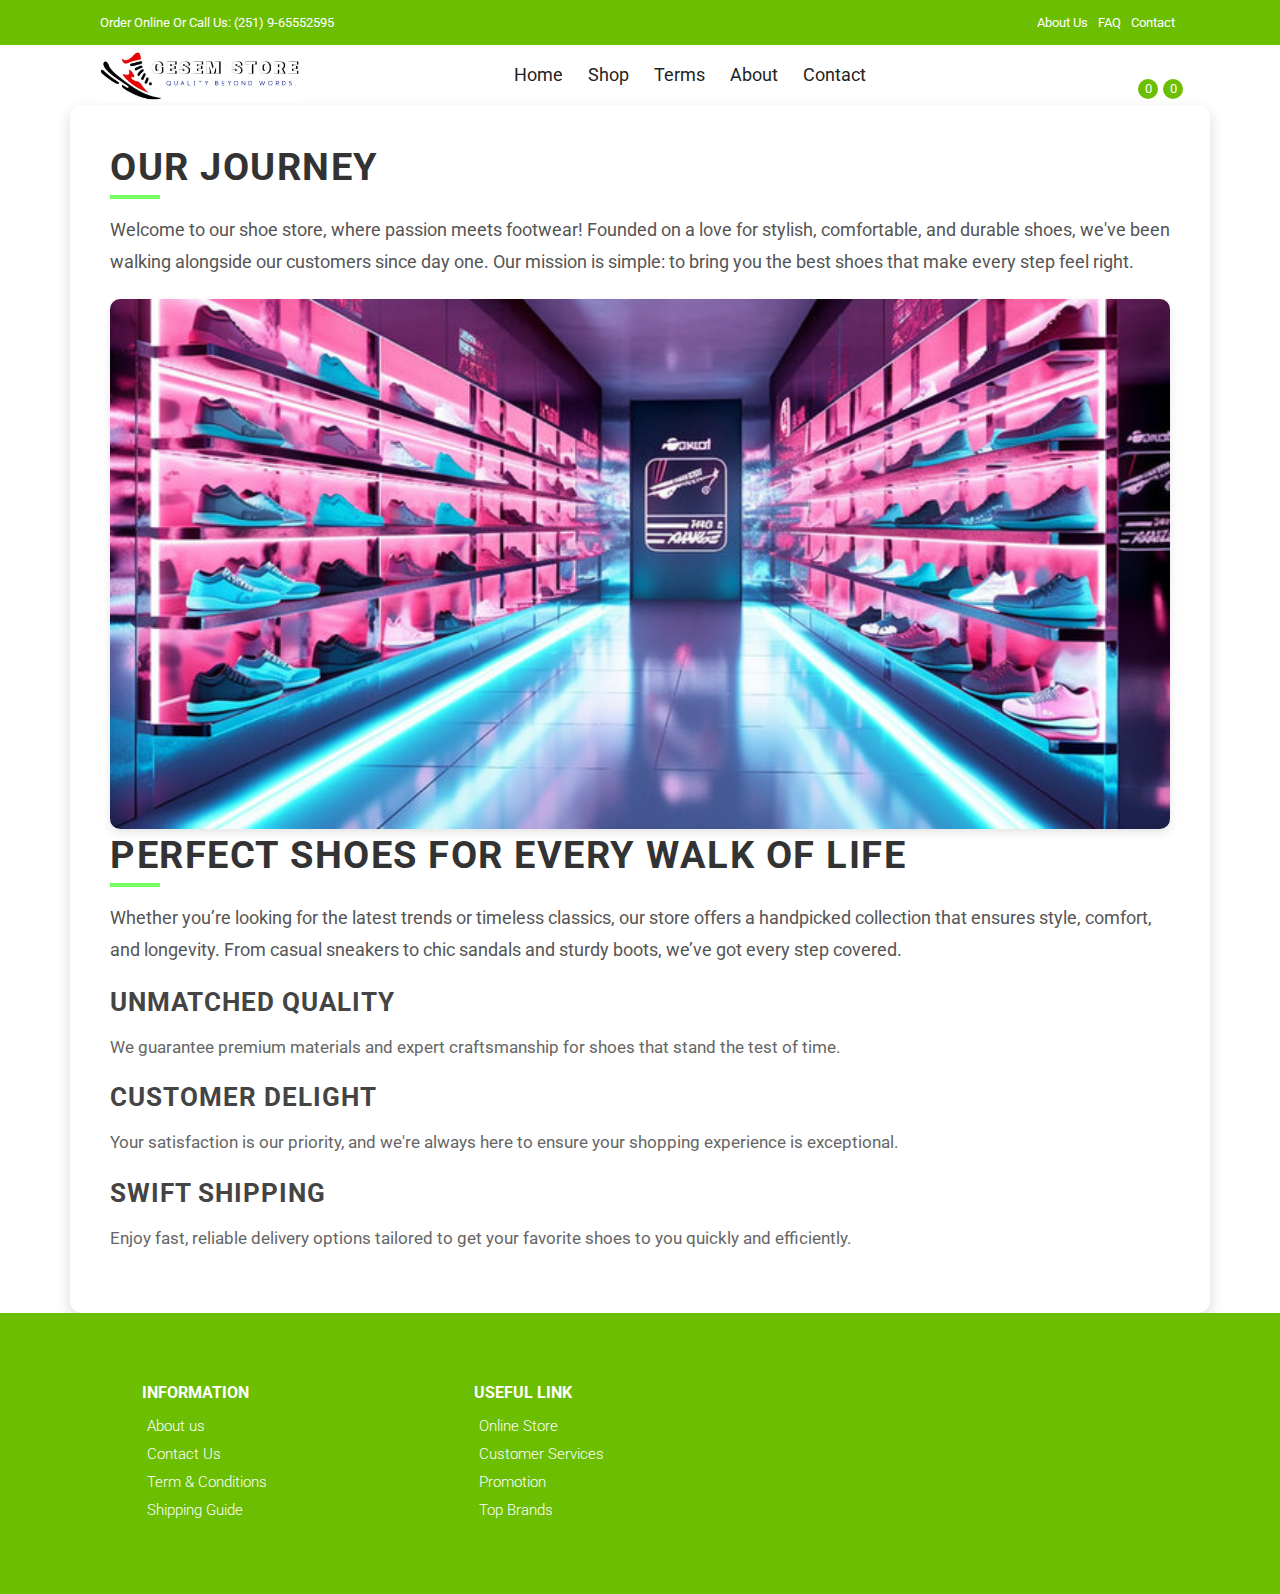
<file: about us.html>
<!DOCTYPE html>
<html lang="en">
<head>
  <meta charset="UTF-8">
  <meta name="viewport" content="width=device-width, initial-scale=1.0">
  <title>About Us | Shoe Store Name</title>
  <link="stylesheet"
      href="https://cdn.jsdelivr.net/npm/boxicons@latest/css/boxicons.min.css">
  <link rel="stylesheet" href="https://cdn.jsdelivr.net/npm/bootstrap@5.2.2/dist/css/bootstrap.min.css" integrity="sha384-ZenhVNpHmPwQGorRXWGEgNLECVhhmHGLCtZJoFqcnkQxwQjQzGYIRCEkATGWfEOBs" crossorigin="anonymous">
  <link rel="stylesheet" href="css/styles.css">
  
   <style>
      /* Custom styles for the main container */
      main.container.mt-5 {
        padding: 40px;
        background-color: #ffffff; /* Bright and clean background */
        border-radius: 12px;
        box-shadow: 0 6px 15px rgba(0, 0, 0, 0.15); /* Deeper shadow for modern depth */
        transition: all 0.4s ease-in-out; /* Smooth transition for interactivity */
      }
  
      /* Hover effect for the entire main container */
      main.container.mt-5:hover {
        transform: scale(1.02); /* Slight zoom effect on hover */
        box-shadow: 0 8px 20px rgba(0, 0, 0, 0.2); /* Enhanced shadow on hover */
      }
  
      /* Styling the headings within the main section */
      main.container.mt-5 h2 {
        font-size: 38px;
        font-weight: bold;
        color: #333;
        margin-bottom: 25px;
        position: relative;
        text-transform: uppercase;
        letter-spacing: 1.5px;
      }
  
      /* Add decorative underline for headings */
      main.container.mt-5 h2::after {
        content: '';
        width: 50px;
        height: 4px;
        background-color: #73ff61; /* Accent color */
        position: absolute;
        bottom: -10px;
        left: 0;
      }
  
      /* Styling the paragraphs within the main section */
      main.container.mt-5 p {
        font-size: 18px;
        line-height: 1.8;
        color: #555;
        margin-bottom: 20px;
        transition: color 0.3s ease-in-out;
      }
  
      /* Interactivity: Change paragraph color on hover */
      main.container.mt-5 p:hover {
        color: #0ef334; /* Accent color change on hover */
      }
  
      /* Custom styles for the images within the main section */
      main.container.mt-5 .about-us-image img {
        width: 100%;
        height: auto;
        border-radius: 10px;
        box-shadow: 0 4px 10px rgba(0, 0, 0, 0.1); /* Subtle image shadow */
        transition: transform 0.4s ease-in-out, box-shadow 0.4s ease-in-out;
      }
  
      /* Hover effect for the image */
      main.container.mt-5 .about-us-image img:hover {
        transform: scale(1.08); /* Enhanced zoom on hover */
        box-shadow: 0 8px 20px rgba(0, 0, 0, 0.2); /* More dramatic shadow on hover */
      }
  
      /* Section icons styling */
      main.container.mt-5 .fa {
        color: #ff6f61; /* Bright, attractive icon color */
        margin-bottom: 12px;
        transition: transform 0.3s ease-in-out, color 0.3s ease-in-out;
      }
  
      /* Hover effect for the icons */
      main.container.mt-5 .fa:hover {
        transform: rotate(15deg) scale(1.1); /* Rotation and scaling for interaction */
        color: #333; /* Change icon color on hover */
      }
  
      /* Centered text for the columns in the third section */
      main.container.mt-5 .text-center h3 {
        font-size: 26px;
        color: #444;
        margin-bottom: 15px;
        text-transform: uppercase;
        letter-spacing: 1px;
        transition: color 0.3s ease;
      }
  
      /* Change heading color on hover for interactivity */
      main.container.mt-5 .text-center h3:hover {
        color: #ff6f61; /* Heading color change on hover */
      }
  
      main.container.mt-5 .text-center p {
        font-size: 17px;
        color: #666;
        transition: color 0.3s ease;
      }
  
      /* Hover effect for the text */
      main.container.mt-5 .text-center p:hover {
        color: #ff6f61; /* Change paragraph color on hover */
      }
    </style>
  
  
</html>

</head>
<body>
    <!-- Navigation -->
    <div class="top-nav">
      <div class="container d-flex">
        <p>Order Online Or Call Us: (251) 9-65552595</p>
        <ul class="d-flex">
          <li><a href="about us.html">About Us</a></li>
          <li><a href="#">FAQ</a></li>
          <li><a href="contactus.html">Contact</a></li>
        </ul>
      </div>
    </div>
    <div class="navigation">
      <div class="nav-center container d-flex">
        <a href="index.html" class="logo"><img  src="images/logo4.jpg" alt="Your Logo" style="width: 200px; height: 50px; vertical-align: middle;  align-content: center;">
      </a>

        <ul class="nav-list d-flex">
          <li class="nav-item">
            <a href="index.html" class="nav-link">Home</a>
          </li>
          <li class="nav-item">
            <a href="product.html" class="nav-link">Shop</a>
          </li>
          <li class="nav-item">
            <a href="terms.html" class="nav-link">Terms</a>
          </li>
          <li class="nav-item">
            <a href="about us.html" class="nav-link">About</a>
          </li>
          <li class="nav-item">
            <a href="contactus.html" class="nav-link">Contact</a>
          </li>
          <li class="icons d-flex">
            <a href="login.html" class="icon">
              <i class="bx bx-user"></i>
            </a>
            <div class="icon">
              <i class="bx bx-search"></i>
            </div>
            <div class="icon">
              <i class="bx bx-heart"></i>
              <span class="d-flex">0</span>
            </div>
            <a href="cart.html" class="icon">
              <i class="bx bx-cart"></i>
              <span class="d-flex">0</span>
            </a>
          </li>
        </ul>

        <div class="icons d-flex">
          <a href="login.html" class="icon">
            <i class="bx bx-user"></i>
          </a>
          <div class="icon">
            <i class="bx bx-search"></i>
          </div>
          <div class="icon">
            <i class="bx bx-heart"></i>
            <span class="d-flex">0</span>
          </div>
          <a href="cart.html" class="icon">
            <i class="bx bx-cart"></i>
            <span class="d-flex">0</span>
          </a>
        </div>

        <div class="hamburger">
          <i class="bx bx-menu-alt-left"></i>
        </div>
      </div>
    </div>

  
    <main class="container mt-5">
      <section class="row">
        <div class="col-md-6 about-us-text">
          <h2>Our Journey</h2>
          <p>
            Welcome to our shoe store, where passion meets footwear! Founded on a love for stylish, comfortable, and durable shoes, we've been walking alongside our customers since day one. Our mission is simple: to bring you the best shoes that make every step feel right.
          </p>
        </div>
        <div class="col-md-6 about-us-image">
          <img src="images/shoestore.jpg" alt="Our Store Image" class="img-fluid">
        </div>
      </section>
  
      <section class="row mt-5">
        <div class="col-12">
          <h2>Perfect Shoes for Every Walk of Life</h2>
          <p>
            Whether you’re looking for the latest trends or timeless classics, our store offers a handpicked collection that ensures style, comfort, and longevity. From casual sneakers to chic sandals and sturdy boots, we’ve got every step covered.
          </p>
        </div>
      </section>
  
      <section class="row mt-5">
        <div class="col-md-4 text-center">
          <i class="fas fa-shoe-prints fa-3x mb-3"></i>
          <h3>Unmatched Quality</h3>
          <p>We guarantee premium materials and expert craftsmanship for shoes that stand the test of time.</p>
        </div>
        <div class="col-md-4 text-center">
          <i class="fas fa-heart fa-3x mb-3"></i>
          <h3>Customer Delight</h3>
          <p>Your satisfaction is our priority, and we're always here to ensure your shopping experience is exceptional.</p>
        </div>
        <div class="col-md-4 text-center">
          <i class="fas fa-shipping-fast fa-3x mb-3"></i>
          <h3>Swift Shipping</h3>
          <p>Enjoy fast, reliable delivery options tailored to get your favorite shoes to you quickly and efficiently.</p>
        </div>
      </section>
    </main>
  
        <!-- Footer -->
        <footer class="footer">
          <div class="row">
            <div class="col d-flex">
              <h4>INFORMATION</h4>
              <a href="">About us</a>
              <a href="">Contact Us</a>
              <a href="">Term & Conditions</a>
              <a href="">Shipping Guide</a>
            </div>
            <div class="col d-flex">
              <h4>USEFUL LINK</h4>
              <a href="">Online Store</a>
              <a href="">Customer Services</a>
              <a href="">Promotion</a>
              <a href="">Top Brands</a>
            </div>
            <div class="col d-flex">
              <span><i class="bx bxl-facebook-square"></i></span>
              <span><i class="bx bxl-instagram-alt"></i></span>
              <span><i class="bx bxl-github"></i></span>
              <span><i class="bx bxl-twitter"></i></span>
              <span><i class="bx bxl-pinterest"></i></span>
            </div>
          </div>
        </footer>
  </body>
</file>
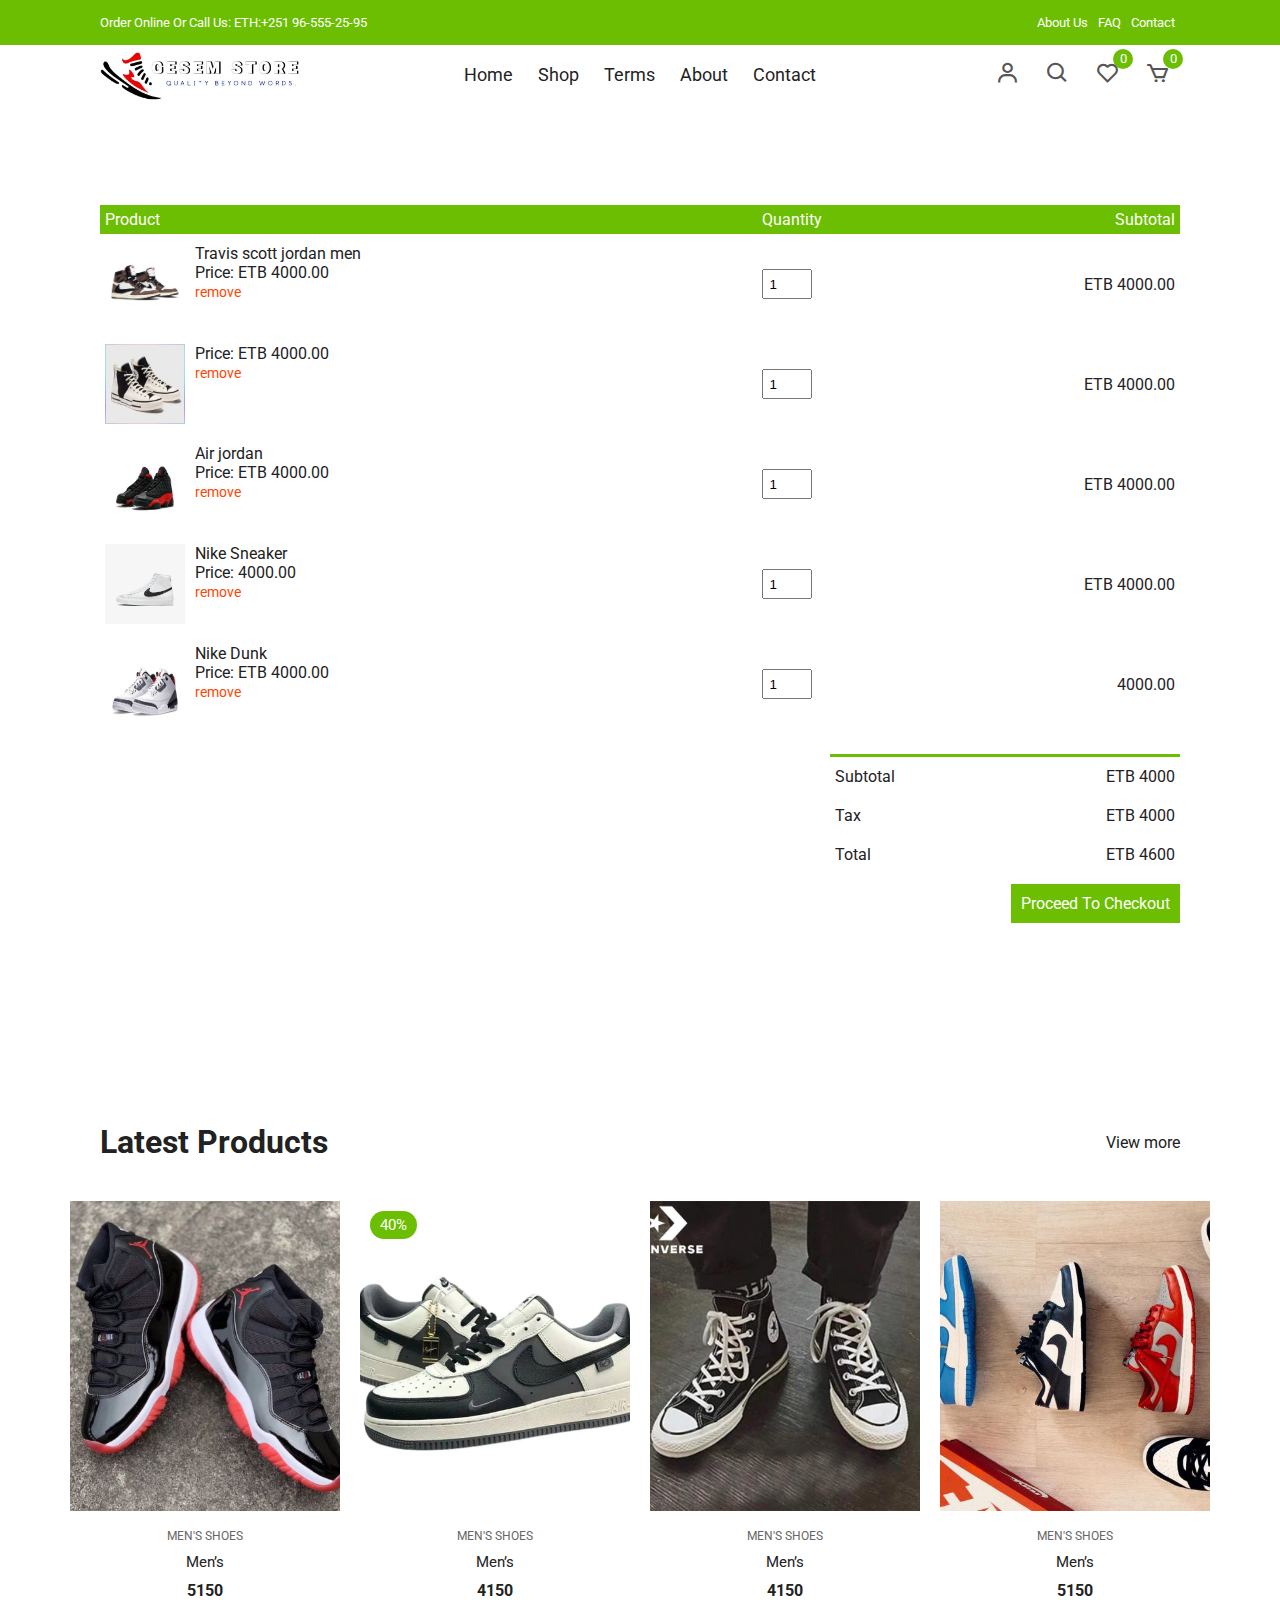
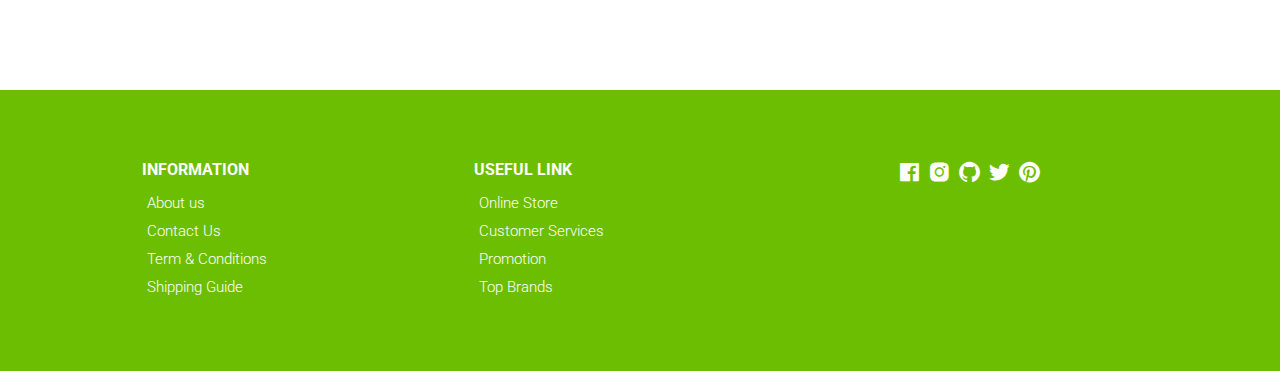
<file: cart.html>
<!DOCTYPE html>
<html lang="en">
  <head>
    <meta charset="UTF-8" />
    <meta name="viewport" content="width=device-width, initial-scale=1.0" />
    <!-- Box icons -->
    <link
      rel="stylesheet"
      href="https://cdn.jsdelivr.net/npm/boxicons@latest/css/boxicons.min.css"
    />
    <!-- Custom StyleSheet -->
    <link rel="stylesheet" href="./css/styles.css" />
    <title>Your Cart</title>
  </head>
  <body>
    <!-- Navigation -->
    <div class="top-nav">
      <div class="container d-flex">
        <p>Order Online Or Call Us: ETH:+251 96-555-25-95</p>
        <ul class="d-flex">
          <li><a href="about us.html">About Us</a></li>
          <li><a href="#">FAQ</a></li>
          <li><a href="contactus.html">Contact</a></li>
        </ul>
      </div>
    </div>
    <div class="navigation">
      <div class="nav-center container d-flex">
        <a href="index.html" class="logo"><img  src="images/logo4.jpg" alt="Your Logo" style="width: 200px; height: 50px; vertical-align: middle;  align-content: center;"> </a> 

        <ul class="nav-list d-flex">
          <li class="nav-item">
            <a href="index.html" class="nav-link">Home</a>
          </li>
          <li class="nav-item">
            <a href="product.html" class="nav-link">Shop</a>
          </li>
          <li class="nav-item">
            <a href="terms.html" class="nav-link">Terms</a>
          </li>
          <li class="nav-item">
            <a href="about us.html" class="nav-link">About</a>
          </li>
          <li class="nav-item">
            <a href="contactus.html" class="nav-link">Contact</a>
          </li>
          <li class="icons d-flex">
            <a href="login.html" class="icon">
              <i class="bx bx-user"></i>
            </a>
            <div class="icon">
              <i class="bx bx-search"></i>
            </div>
            <div class="icon">
              <i class="bx bx-heart"></i>
              <span class="d-flex">0</span>
            </div>
            <a href="cart.html" class="icon">
              <i class="bx bx-cart"></i>
              <span class="d-flex">0</span>
            </a>
          </li>
        </ul>

        <div class="icons d-flex">
          <a href="login.html" class="icon">
            <i class="bx bx-user"></i>
          </a>
          <div class="icon">
            <i class="bx bx-search"></i>
          </div>
          <div class="icon">
            <i class="bx bx-heart"></i>
            <span class="d-flex">0</span>
          </div>
          <a href="cart.html" class="icon">
            <i class="bx bx-cart"></i>
            <span class="d-flex">0</span>
          </a>
        </div>

        <div class="hamburger">
          <i class="bx bx-menu-alt-left"></i>
        </div>
      </div>
    </div>

    <!-- Cart Items -->
    <div class="container cart">
      <table>
        <tr>
          <th>Product</th>
          <th>Quantity</th>
          <th>Subtotal</th>
        </tr>
        <tr>
          <td>
            <div class="cart-info">
              <img src="./images/prod1.jpg" alt="" />
              <div>
                <p>Travis scott jordan men</p>
                <span>Price: ETB 4000.00</span> <br />
                <a href="#">remove</a>
              </div>
            </div>
          </td>
          <td><input type="number" value="1" min="1" /></td>
          <td>ETB 4000.00</td>
        </tr>
        <tr>
          <td>
            <div class="cart-info">
              <img src="./images/prod2.jpg" alt="" />
              <div>
                <p></p>
                <span>Price: ETB 4000.00</span> <br />
                <a href="#">remove</a>
              </div>
            </div>
          </td>
          <td><input type="number" value="1" min="1" /></td>
          <td>ETB 4000.00</td>
        </tr>
        <tr>
          <td>
            <div class="cart-info">
              <img src="./images/prod3.jpg" alt="" />
              <div>
                <p>Air jordan</p>
                <span>Price: ETB 4000.00</span> <br />
                <a href="#">remove</a>
              </div>
            </div>
          </td>
          <td><input type="number" value="1" min="1" /></td>
          <td> ETB 4000.00</td>
        </tr>
        <tr>
          <td>
            <div class="cart-info">
              <img src="./images/prod 7.jpg" width="2px "; height="2x"; alt="" />
              <div>
                <p>Nike Sneaker</p>
                <span>Price: 4000.00</span> <br />
                <a href="#">remove</a>
              </div>
            </div>
          </td>
          <td><input type="number" value="1" min="1" /></td>
          <td>ETB 4000.00</td>
        </tr>
        <tr>
          <td>
            <div class="cart-info">
              <img src="./images/prod4.jpg" alt="" />
              <div>
                <p>Nike Dunk </p>
                <span>Price: ETB 4000.00</span> <br />
                <a href="#">remove</a>
              </div>
            </div>
          </td>
          <td><input type="number" value="1" min="1" /></td>
          <td>4000.00</td>
        </tr>
      </table>
      <div class="total-price">
        <table>
          <tr>
            <td>Subtotal</td>
            <td> ETB 4000</td>
          </tr>
          <tr>
            <td>Tax</td>
            <td>ETB 4000</td>
          </tr>
          <tr>
            <td>Total</td>
            <td>ETB 4600</td>
          </tr>
        </table>
        <a href="#" class="checkout btn">Proceed To Checkout</a>
      </div>
    </div>

    <!-- Latest Products -->
    <section class="section featured">
      <div class="top container">
        <h1>Latest Products</h1>
        <a href="#" class="view-more">View more</a>
      </div>
      <div class="product-center container">
        <div class="product-item">
          <div class="overlay">
            <a href="" class="product-thumb">
              <img src="./images/jordan37.jpg" alt="" />
            </a>
          </div>
          <div class="product-info">
            <span>MEN'S SHOES</span>
            <a href="">Men’s</a>
            <h4>5150</h4>
          </div>
          <ul class="icons">
            <li><i class="bx bx-heart"></i></li>
            <li><i class="bx bx-search"></i></li>
            <li><i class="bx bx-cart"></i></li>
          </ul>
        </div>
        <div class="product-item">
          <div class="overlay">
            <a href="" class="product-thumb">
              <img src="./images/airnike.jpg" alt="" />
            </a>
            <span class="discount">40%</span>
          </div>
          <div class="product-info">
            <span>MEN'S SHOES</span>
            <a href=""> Men’s </a>
            <h4>4150</h4>
          </div>
          <ul class="icons">
            <li><i class="bx bx-heart"></i></li>
            <li><i class="bx bx-search"></i></li>
            <li><i class="bx bx-cart"></i></li>
          </ul>
        </div>
        <div class="product-item">
          <div class="overlay">
            <a href="" class="product-thumb">
              <img src="images/converse.jpg" alt="" />
            </a>
          </div>
          <div class="product-info">
            <span>MEN'S SHOES</span>
            <a href="">Men’s</a>
            <h4>4150</h4>
          </div>
          <ul class="icons">
            <li><i class="bx bx-heart"></i></li>
            <li><i class="bx bx-search"></i></li>
            <li><i class="bx bx-cart"></i></li>
          </ul>
        </div>
        <div class="product-item">
          <div class="overlay">
            <a href="" class="product-thumb">
              <img src="./images/airforce.jpg" alt="" />
            </a>
          </div>
          <div class="product-info">
            <span>MEN'S SHOES</span>
            <a href="">Men’s </a>
            <h4>5150</h4>
          </div>
          <ul class="icons">
            <li><i class="bx bx-heart"></i></li>
            <li><i class="bx bx-search"></i></li>
            <li><i class="bx bx-cart"></i></li>
          </ul>
        </div>
      </div>
    </section>

    <!-- Footer -->
    <footer class="footer">
      <div class="row">
        <div class="col d-flex">
          <h4>INFORMATION</h4>
          <a href="">About us</a>
          <a href="">Contact Us</a>
          <a href="">Term & Conditions</a>
          <a href="">Shipping Guide</a>
        </div>
        <div class="col d-flex">
          <h4>USEFUL LINK</h4>
          <a href="">Online Store</a>
          <a href="">Customer Services</a>
          <a href="">Promotion</a>
          <a href="">Top Brands</a>
        </div>
        <div class="col d-flex">
          <span><i class="bx bxl-facebook-square"></i></span>
          <span><i class="bx bxl-instagram-alt"></i></span>
          <span><i class="bx bxl-github"></i></span>
          <span><i class="bx bxl-twitter"></i></span>
          <span><i class="bx bxl-pinterest"></i></span>
        </div>
      </div>
    </footer>

    <!-- Custom Script -->
    <script src="./js/index.js"></script>
  </body>
</html>
</file>
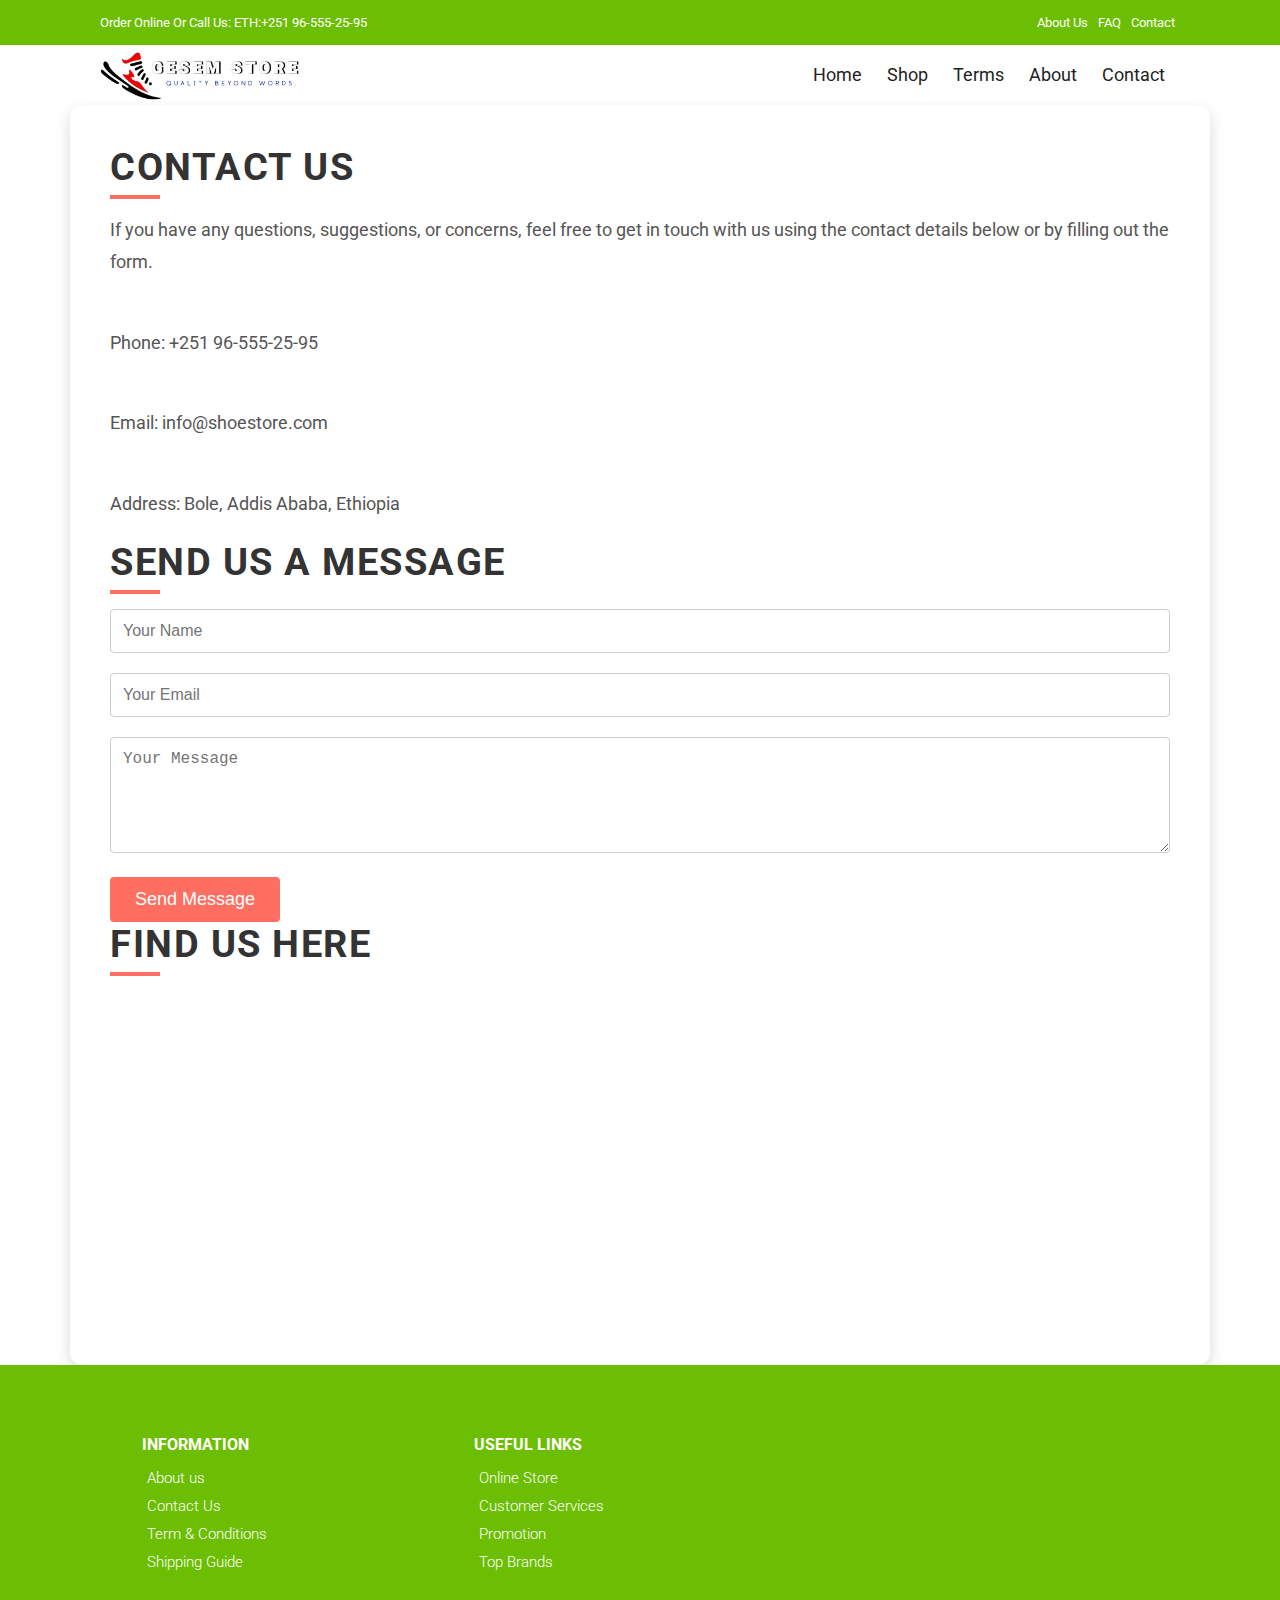
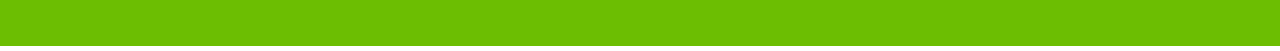
<file: contactus.html>
<!DOCTYPE html>
<html lang="en">
<head>
  <meta charset="UTF-8">
  <meta name="viewport" content="width=device-width, initial-scale=1.0">
  <title>Contact Us | Shoe Store Name</title>
  <link rel="stylesheet" href="https://cdn.jsdelivr.net/npm/bootstrap@5.2.2/dist/css/bootstrap.min.css" integrity="sha384-ZenhVNpHmPwQGorRXWGEgNLECVhhmHGLCtZJoFqcnkQxwQjQzGYIRCEkATGWfEOBs" crossorigin="anonymous">
  <link rel="stylesheet" href="css/styles.css">
  <style>
    /* Custom styles for the main container */
    main.container.mt-5 {
      padding: 40px;
      background-color: #ffffff;
      border-radius: 12px;
      box-shadow: 0 6px 15px rgba(0, 0, 0, 0.15);
      transition: all 0.4s ease-in-out;
    }

    main.container.mt-5:hover {
      transform: scale(1.02);
      box-shadow: 0 8px 20px rgba(0, 0, 0, 0.2);
    }

    main.container.mt-5 h2 {
      font-size: 38px;
      font-weight: bold;
      color: #333;
      margin-bottom: 25px;
      position: relative;
      text-transform: uppercase;
      letter-spacing: 1.5px;
    }

    main.container.mt-5 h2::after {
      content: '';
      width: 50px;
      height: 4px;
      background-color: #ff6f61;
      position: absolute;
      bottom: -10px;
      left: 0;
    }

    main.container.mt-5 p {
      font-size: 18px;
      line-height: 1.8;
      color: #555;
      margin-bottom: 20px;
      transition: color 0.3s ease-in-out;
    }

    main.container.mt-5 p:hover {
      color: #ff6f61;
    }

    /* Style for the contact form */
    .contact-form input,
    .contact-form textarea {
      width: 100%;
      padding: 12px;
      margin-bottom: 20px;
      border: 1px solid #ccc;
      border-radius: 4px;
      font-size: 16px;
    }

    .contact-form button {
      background-color: #ff6f61;
      color: white;
      padding: 12px 25px;
      border: none;
      border-radius: 4px;
      font-size: 18px;
      cursor: pointer;
      transition: background-color 0.3s ease-in-out;
    }

    .contact-form button:hover {
      background-color: #333;
    }

    /* Contact icons */
    .contact-info i {
      font-size: 24px;
      color: #ff6f61;
      margin-right: 12px;
    }

    .contact-info p {
      font-size: 18px;
      color: #555;
    }

    /* Interactive map styling */
    iframe {
      width: 100%;
      height: 300px;
      border: none;
      margin-top: 30px;
      border-radius: 8px;
    }
  </style>
</head>
<body>
  <!-- Navigation -->
  <div class="top-nav">
    <div class="container d-flex">
      <p>Order Online Or Call Us: ETH:+251 96-555-25-95</p>
      <ul class="d-flex">
        <li><a href="about us.html">About Us</a></li>
        <li><a href="#">FAQ</a></li>
        <li><a href="contactus.html">Contact</a></li>
      </ul>
    </div>
  </div>
  <div class="navigation">
    <div class="nav-center container d-flex">
      <a href="index.html" class="logo"><img src="images/logo4.jpg" alt="Your Logo" style="width: 200px; height: 50px; vertical-align: middle;"></a> 

      <ul class="nav-list d-flex">
        <li class="nav-item">
          <a href="index.html" class="nav-link">Home</a>
        </li>
        <li class="nav-item">
          <a href="product.html" class="nav-link">Shop</a>
        </li>
        <li class="nav-item">
          <a href="terms.html" class="nav-link">Terms</a>
        </li>
        <li class="nav-item">
          <a href="about us.html" class="nav-link">About</a>
        </li>
        <li class="nav-item">
          <a href="contactus.html" class="nav-link">Contact</a>
        </li>
        <li class="icons d-flex">
          <a href="login.html" class="icon">
            <i class="bx bx-user"></i>
          </a>
          <div class="icon">
            <i class="bx bx-search"></i>
          </div>
          <div class="icon">
            <i class="bx bx-heart"></i>
            <span class="d-flex">0</span>
          </div>
          <a href="cart.html" class="icon">
            <i class="bx bx-cart"></i>
            <span class="d-flex">0</span>
          </a>
        </li>
      </ul>

      <div class="hamburger">
        <i class="bx bx-menu-alt-left"></i>
      </div>
    </div>
  </div>

  <!-- Main Content -->
  <main class="container mt-5">
    <section class="row">
      <div class="col-12">
        <h2>Contact Us</h2>
        <p>If you have any questions, suggestions, or concerns, feel free to get in touch with us using the contact details below or by filling out the form.</p>
      </div>
    </section>

    <section class="row mt-5 contact-info">
      <div class="col-md-4">
        <i class="fas fa-phone-alt"></i>
        <p>Phone: +251 96-555-25-95</p>
      </div>
      <div class="col-md-4">
        <i class="fas fa-envelope"></i>
        <p>Email: info@shoestore.com</p>
      </div>
      <div class="col-md-4">
        <i class="fas fa-map-marker-alt"></i>
        <p>Address: Bole, Addis Ababa, Ethiopia</p>
      </div>
    </section>

    <section class="row mt-5">
      <div class="col-md-6">
        <h2>Send Us a Message</h2>
        <form class="contact-form">
          <input type="text" placeholder="Your Name" required>
          <input type="email" placeholder="Your Email" required>
          <textarea rows="5" placeholder="Your Message" required></textarea>
          <button type="submit">Send Message</button>
        </form>
      </div>
      <div class="col-md-6">
        <h2>Find Us Here</h2>
        <iframe 
          src="https://www.google.com/maps/embed?pb=!1m18!1m12!1m3!1d3946.659589567086!2d38.76447917596246!3d9.028090190514264!2m3!1f0!2f0!3f0!3m2!1i1024!2i768!4f13.1!3m3!1m2!1s0x164b85c1673f8a79%3A0xf0b40dd9e1b5f6f7!2sBole%20Medhanealem%2C%20Addis%20Ababa%2C%20Ethiopia!5e0!3m2!1sen!2sus!4v1608886545643!5m2!1sen!2sus" 
          frameborder="0" allowfullscreen="" aria-hidden="false" tabindex="0"></iframe>
      </div>
    </section>
  </main>

  <!-- Footer -->
  <footer class="footer">
    <div class="row">
      <div class="col d-flex">
        <h4>INFORMATION</h4>
        <a href="about us.html">About us</a>
        <a href="">Contact Us</a>
        <a href="">Term & Conditions</a>
        <a href="">Shipping Guide</a>
      </div>
      <div class="col d-flex">
        <h4>USEFUL LINKS</h4>
        <a href="">Online Store</a>
        <a href="">Customer Services</a>
        <a href="">Promotion</a>
        <a href="">Top Brands</a>
      </div>
      <div class="col d-flex">
        <span><i class="bx bxl-facebook-square"></i></span>
        <span><i class="bx bxl-instagram-alt"></i></span>
        <span><i
</file>
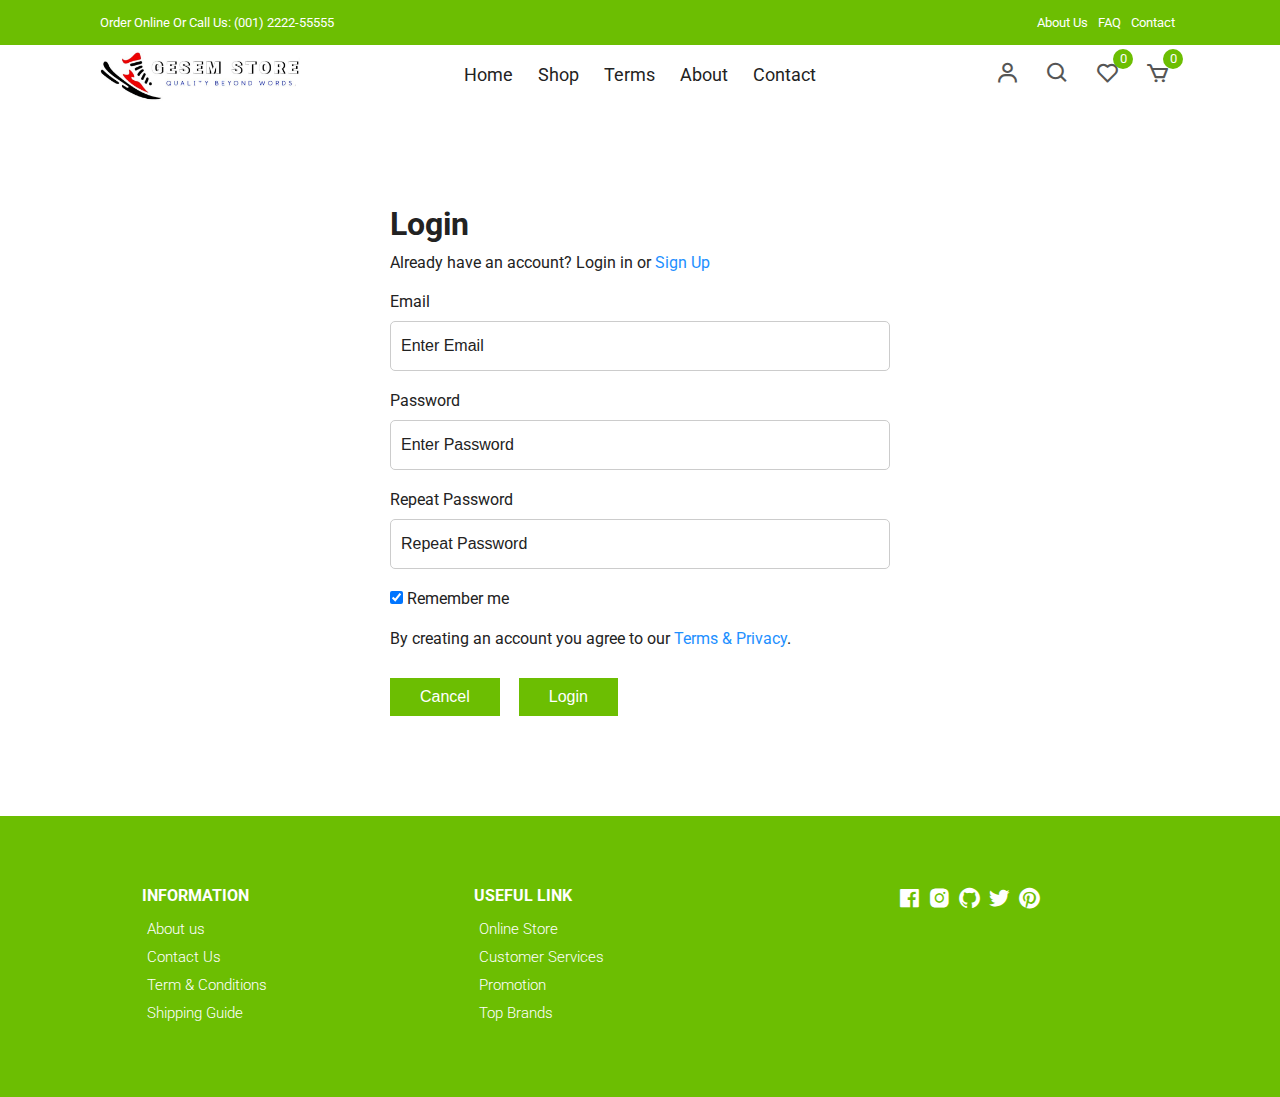
<file: login.html>
<!DOCTYPE html>
<html lang="en">
  <head>
    <meta charset="UTF-8" />
    <meta name="viewport" content="width=device-width, initial-scale=1.0" />
    <!-- Box icons -->
    <link
      rel="stylesheet"
      href="https://cdn.jsdelivr.net/npm/boxicons@latest/css/boxicons.min.css"
    />
    <!-- Custom StyleSheet -->
    <link rel="stylesheet" href="./css/styles.css" />
    <title>Login</title>
  </head>
  <body>
    <!-- Navigation -->
    <div class="top-nav">
      <div class="container d-flex">
        <p>Order Online Or Call Us: (001) 2222-55555</p>
        <ul class="d-flex">
          <li><a href="about us.html">About Us</a></li>
          <li><a href="#">FAQ</a></li>
          <li><a href="contactus.html">Contact</a></li>
        </ul>
      </div>
    </div>
    <div class="navigation">
      <div class="nav-center container d-flex">
        <a href="index.html" class="logo"><img  src="images/logo4.jpg" alt="Your Logo" style="width: 200px; height: 50px; vertical-align: middle;  align-content: center;"> </a> 

        <ul class="nav-list d-flex">
          <li class="nav-item">
            <a href="index.html" class="nav-link">Home</a>
          </li>
          <li class="nav-item">
            <a href="product.html" class="nav-link">Shop</a>
          </li>
          <li class="nav-item">
            <a href="terms.html" class="nav-link">Terms</a>
          </li>
          <li class="nav-item">
            <a href="about us.html" class="nav-link">About</a>
          </li>
          <li class="nav-item">
            <a href="contactus.html" class="nav-link">Contact</a>
          </li>
          <li class="icons d-flex">
            <a href="login.html" class="icon">
              <i class="bx bx-user"></i>
            </a>
            <div class="icon">
              <i class="bx bx-search"></i>
            </div>
            <div class="icon">
              <i class="bx bx-heart"></i>
              <span class="d-flex">0</span>
            </div>
            <a href="cart.html" class="icon">
              <i class="bx bx-cart"></i>
              <span class="d-flex">0</span>
            </a>
          </li>
        </ul>

        <div class="icons d-flex">
          <a href="login.html" class="icon">
            <i class="bx bx-user"></i>
          </a>
          <div class="icon">
            <i class="bx bx-search"></i>
          </div>
          <div class="icon">
            <i class="bx bx-heart"></i>
            <span class="d-flex">0</span>
          </div>
          <a href="cart.html" class="icon">
            <i class="bx bx-cart"></i>
            <span class="d-flex">0</span>
          </a>
        </div>

        <div class="hamburger">
          <i class="bx bx-menu-alt-left"></i>
        </div>
      </div>
    </div>
    <!-- Login -->
    <div class="container">
      <div class="login-form">
        <form action="">
          <h1>Login</h1>
          <p>
            Already have an account? Login in or
            <a href="signup.html">Sign Up</a>
          </p>

          <label for="email">Email</label>
          <input type="text" placeholder="Enter Email" name="email" required />

          <label for="psw">Password</label>
          <input
            type="password"
            placeholder="Enter Password"
            name="psw"
            required
          />

          <label for="psw-repeat">Repeat Password</label>
          <input
            type="password"
            placeholder="Repeat Password"
            name="psw-repeat"
            required
          />

          <label>
            <input
              type="checkbox"
              checked="checked"
              name="remember"
              style="margin-bottom: 15px"
            />
            Remember me
          </label>

          <p>
            By creating an account you agree to our
            <a href="#">Terms & Privacy</a>.
          </p>

          <div class="buttons">
            <button type="button" class="cancelbtn">Cancel</button>
            <button type="submit" class="signupbtn">Login</button>
          </div>
        </form>
      </div>
    </div>


<!-- Footer -->
    <footer class="footer">
      <div class="row">
        <div class="col d-flex">
          <h4>INFORMATION</h4>
          <a href="">About us</a>
          <a href="">Contact Us</a>
          <a href="">Term & Conditions</a>
          <a href="">Shipping Guide</a>
        </div>
        <div class="col d-flex">
          <h4>USEFUL LINK</h4>
          <a href="">Online Store</a>
          <a href="">Customer Services</a>
          <a href="">Promotion</a>
          <a href="">Top Brands</a>
        </div>
        <div class="col d-flex">
          <span><i class="bx bxl-facebook-square"></i></span>
          <span><i class="bx bxl-instagram-alt"></i></span>
          <span><i class="bx bxl-github"></i></span>
          <span><i class="bx bxl-twitter"></i></span>
          <span><i class="bx bxl-pinterest"></i></span>
        </div>
      </div>
    </footer>

    <!-- Custom Script -->
    <script src="./js/index.js"></script>
  </body>
</html>
</file>
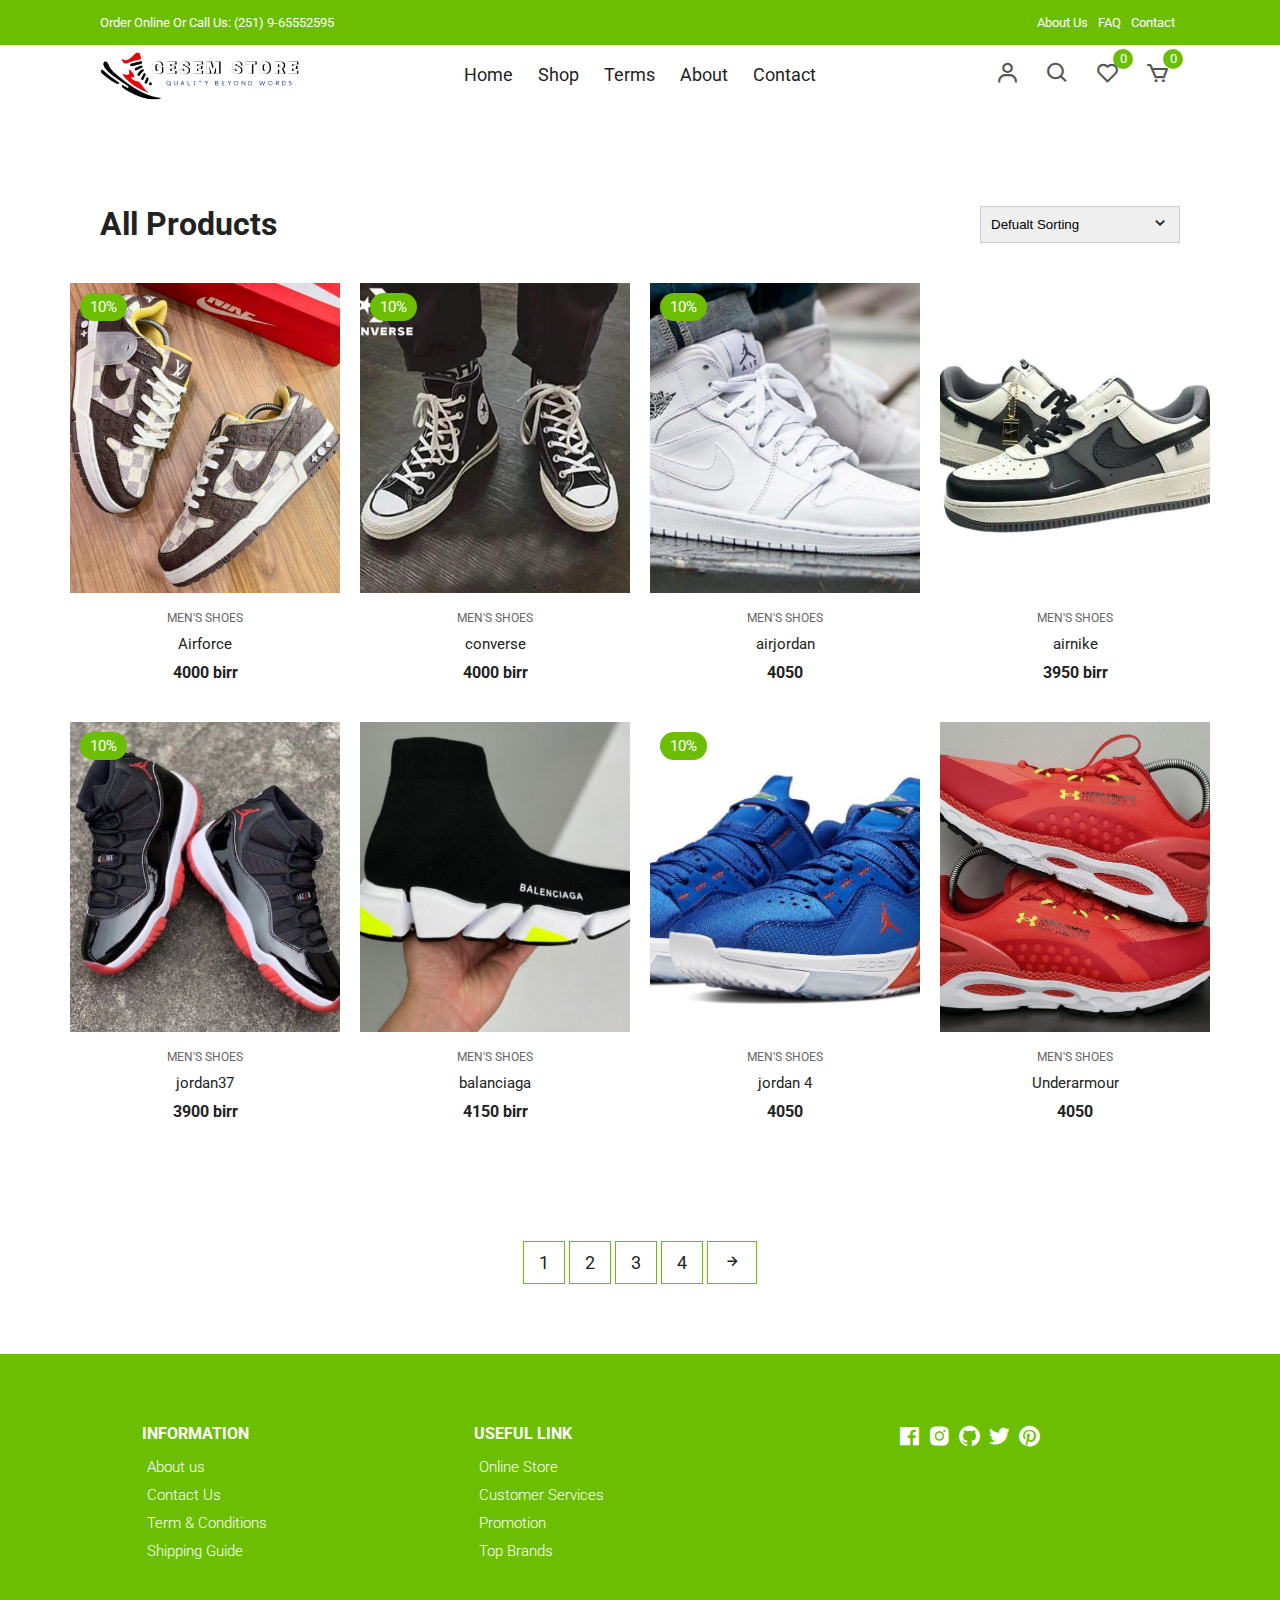
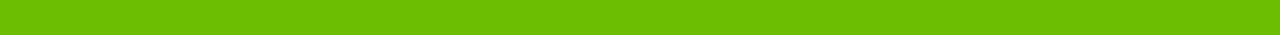
<file: product.html>
<!DOCTYPE html>
<html lang="en">
  <head>
    <meta charset="UTF-8" />
    <meta name="viewport" content="width=device-width, initial-scale=1.0" />
    <!-- Box icons -->
    <link
      rel="stylesheet"
      href="https://cdn.jsdelivr.net/npm/boxicons@latest/css/boxicons.min.css"
    />
    <!-- Custom StyleSheet -->
    <link rel="stylesheet" href="./css/styles.css" />
    <title>Boy’s Shoes</title>
  </head>

  <body>
    <!-- Navigation -->
    <div class="top-nav">
      <div class="container d-flex">
        <p>Order Online Or Call Us: (251) 9-65552595</p>
        <ul class="d-flex">
          <li><a href="about us.html">About Us</a></li>
          <li><a href="#">FAQ</a></li>
          <li><a href="contactus.html">Contact</a></li>
        </ul>
      </div>
    </div>
    <div class="navigation">
      <div class="nav-center container d-flex">
        <a href="index.html" class="logo"><img  src="images/logo4.jpg" alt="Your Logo" style="width: 200px; height: 50px; vertical-align: middle;  align-content: center;">
      </a>

        <ul class="nav-list d-flex">
          <li class="nav-item">
            <a href="index.html" class="nav-link">Home</a>
          </li>
          <li class="nav-item">
            <a href="product.html" class="nav-link">Shop</a>
          </li>
          <li class="nav-item">
            <a href="terms.html" class="nav-link">Terms</a>
          </li>
          <li class="nav-item">
            <a href="about us.html" class="nav-link">About</a>
          </li>
          <li class="nav-item">
            <a href="contactus.html" class="nav-link">Contact</a>
          </li>
          <li class="icons d-flex">
            <a href="login.html" class="icon">
              <i class="bx bx-user"></i>
            </a>
            <div class="icon">
              <i class="bx bx-search"></i>
            </div>
            <div class="icon">
              <i class="bx bx-heart"></i>
              <span class="d-flex">0</span>
            </div>
            <a href="cart.html" class="icon">
              <i class="bx bx-cart"></i>
              <span class="d-flex">0</span>
            </a>
          </li>
        </ul>

        <div class="icons d-flex">
          <a href="login.html" class="icon">
            <i class="bx bx-user"></i>
          </a>
          <div class="icon">
            <i class="bx bx-search"></i>
          </div>
          <div class="icon">
            <i class="bx bx-heart"></i>
            <span class="d-flex">0</span>
          </div>
          <a href="cart.html" class="icon">
            <i class="bx bx-cart"></i>
            <span class="d-flex">0</span>
          </a>
        </div>

        <div class="hamburger">
          <i class="bx bx-menu-alt-left"></i>
        </div>
      </div>
    </div>


<!-- All Products -->
    <section class="section all-products" id="products">
      <div class="top container">
        <h1>All Products</h1>
        <form>
          <select>
            <option value="1">Defualt Sorting</option>
            <option value="2">Sort By Price</option>
            <option value="3">Sort By Popularity</option>
            <option value="4">Sort By Sale</option>
            <option value="5">Sort By Rating</option>
          </select>
          <span><i class="bx bx-chevron-down"></i></span>
        </form>
      </div>
      <div class="product-center container">
        <div class="product-item">
          <div class="overlay">
            <a href="productDetails.html" class="product-thumb">
              <img src="./images/airforce2.jpg" alt="" />
            </a>
            <span class="discount">10%</span>
          </div>
          <div class="product-info">
            <span>MEN'S SHOES</span>
            <a href="productDetails.html">Airforce</a>
            <h4>4000 birr</h4>
          </div>
          <ul class="icons">
            <li><i class="bx bx-heart"></i></li>
            <li><i class="bx bx-search"></i></li>
            <li><i class="bx bx-cart"></i></li>
          </ul>
        </div>
        <div class="product-item">
          <div class="overlay">
            <a href="" class="product-thumb">
              <img src="./images/converse.jpg" alt="" />
            </a>
            <span class="discount"> 10%</span>
          </div>
          <div class="product-info">
            <span>MEN'S SHOES</span>
            <a href="">converse</a>
            <h4> 4000 birr</h4>
          </div>
          <ul class="icons">
            <li><i class="bx bx-heart"></i></li>
            <li><i class="bx bx-search"></i></li>
            <li><i class="bx bx-cart"></i></li>
          </ul>
        </div>
        <div class="product-item">
          <div class="overlay">
            <a href="" class="product-thumb">
              <img src="./images/airjordan.jpg" alt="" />
            </a>
            <span class="discount">10%</span>
          </div>
          <div class="product-info">
            <span>MEN'S SHOES</span>
            <a href="">airjordan</a>
            <h4>4050</h4>
          </div>
          <ul class="icons">
            <li><i class="bx bx-heart"></i></li>
            <li><i class="bx bx-search"></i></li>
            <li><i class="bx bx-cart"></i></li>
          </ul>
        </div>
        <div class="product-item">
          <div class="overlay">
            <a href="" class="product-thumb">
              <img src="./images/airnike.jpg" alt="" />
            </a>
          </div>
          <div class="product-info">
            <span>MEN'S SHOES</span>
            <a href="">airnike</a>
            <h4>3950 birr</h4>
          </div>
          <ul class="icons">
            <li><i class="bx bx-heart"></i></li>
            <li><i class="bx bx-search"></i></li>
            <li><i class="bx bx-cart"></i></li>
          </ul>
        </div>
        <div class="product-item">
          <div class="overlay">
            <a href="" class="product-thumb">
              <img src="./images/jordan37.jpg" alt="" />
            </a>
            <span class="discount">10%</span>
          </div>
          <div class="product-info">
            <span>MEN'S SHOES</span>
            <a href="">jordan37</a>
            <h4>3900 birr</h4>
          </div>
          <ul class="icons">
            <li><i class="bx bx-heart"></i></li>
            <li><i class="bx bx-search"></i></li>
            <li><i class="bx bx-cart"></i></li>
          </ul>
        </div>
        <div class="product-item">
          <div class="overlay">
            <a href="" class="product-thumb">
              <img src="./images/balanciaga.jpg" alt="" />
            </a>
          </div>
          <div class="product-info">
            <span>MEN'S SHOES</span>


<a href="">balanciaga</a>
            <h4>4150 birr</h4>
          </div>
          <ul class="icons">
            <li><i class="bx bx-heart"></i></li>
            <li><i class="bx bx-search"></i></li>
            <li><i class="bx bx-cart"></i></li>
          </ul>
        </div>
        <div class="product-item">
          <div class="overlay">
            <a href="" class="product-thumb">
              <img src="./images/jordan5.jpg" alt="" />
            </a>
            <span class="discount">10%</span>
          </div>
          <div class="product-info">
            <span>MEN'S SHOES</span>
            <a href="">jordan 4</a>
            <h4>4050</h4>
          </div>
          <ul class="icons">
            <li><i class="bx bx-heart"></i></li>
            <li><i class="bx bx-search"></i></li>
            <li><i class="bx bx-cart"></i></li>
          </ul>
        </div>
        <div class="product-item">
          <div class="overlay">
            <a href="" class="product-thumb">
              <img src="./images/underarmour.jpg" alt="" />
            </a>
          </div>
          <div class="product-info">
            <span>MEN'S SHOES</span>
            <a href="">Underarmour</a>
            <h4>4050</h4>
          </div>
          <ul class="icons">
            <li><i class="bx bx-heart"></i></li>
            <li><i class="bx bx-search"></i></li>
            <li><i class="bx bx-cart"></i></li>
          </ul>
        </div>
      </div>
    </section>
    <section class="pagination">
      <div class="container">
        <span>1</span> <span>2</span> <span>3</span> <span>4</span>
        <span><i class="bx bx-right-arrow-alt"></i></span>
      </div>
    </section>
    <!-- Footer -->
    <footer class="footer">
      <div class="row">
        <div class="col d-flex">
          <h4>INFORMATION</h4>
          <a href="">About us</a>
          <a href="">Contact Us</a>
          <a href="">Term & Conditions</a>
          <a href="">Shipping Guide</a>
        </div>
        <div class="col d-flex">
          <h4>USEFUL LINK</h4>
          <a href="">Online Store</a>
          <a href="">Customer Services</a>
          <a href="">Promotion</a>
          <a href="">Top Brands</a>
        </div>
        <div class="col d-flex">
          <span><i class="bx bxl-facebook-square"></i></span>
          <span><i class="bx bxl-instagram-alt"></i></span>
          <span><i class="bx bxl-github"></i></span>
          <span><i class="bx bxl-twitter"></i></span>
          <span><i class="bx bxl-pinterest"></i></span>
        </div>
      </div>
    </footer>
    <!-- Custom Script -->
    <script src="./js/index.js"></script>
  </body>
</html>
</file>
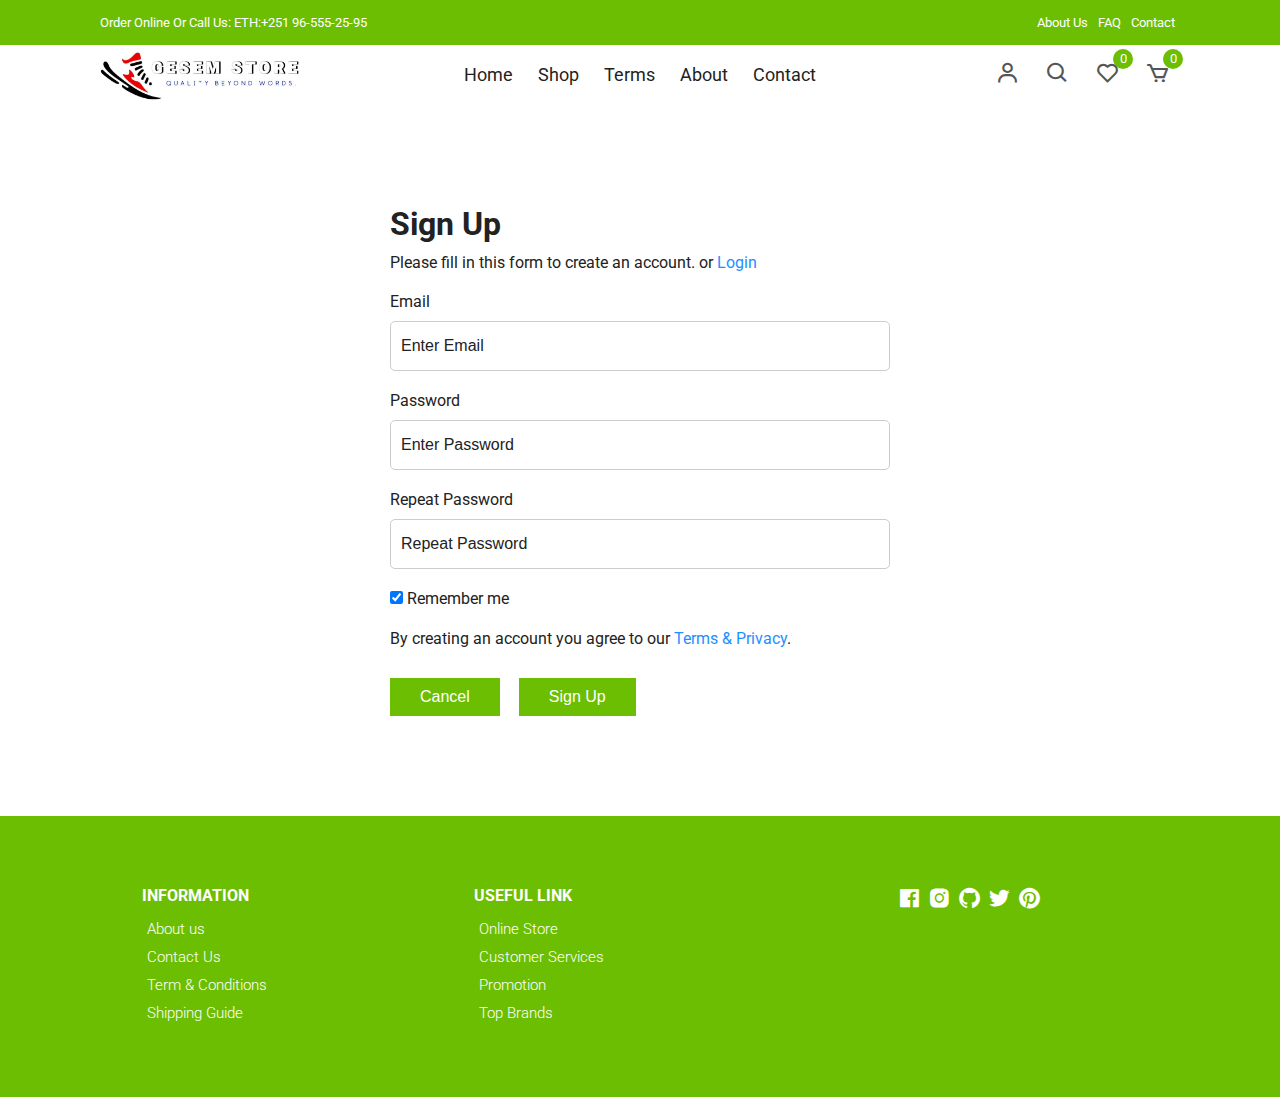
<file: signup.html>
<!DOCTYPE html>
<html lang="en">
  <head>
    <meta charset="UTF-8" />
    <meta name="viewport" content="width=device-width, initial-scale=1.0" />
    <!-- Box icons -->
    <link
      rel="stylesheet"
      href="https://cdn.jsdelivr.net/npm/boxicons@latest/css/boxicons.min.css"
    />
    <!-- Custom StyleSheet -->
    <link rel="stylesheet" href="./css/styles.css" />
    <title>Sign Up</title>
  </head>
  <body>
    <!-- Navigation -->
    <div class="top-nav">
      <div class="container d-flex">
        <p>Order Online Or Call Us: ETH:+251 96-555-25-95 </p>
        <ul class="d-flex">
          <li><a href="about us.html">About Us</a></li>
          <li><a href="#">FAQ</a></li>
          <li><a href="contactus.html">Contact</a></li>
        </ul>
      </div>
    </div>
    <div class="navigation">
      <div class="nav-center container d-flex">
        <a href="index.html" class="logo"><img  src="images/logo4.jpg" alt="Your Logo" style="width: 200px; height: 50px; vertical-align: middle;  align-content: center;"> </a> 


        <ul class="nav-list d-flex">
          <li class="nav-item">
            <a href="index.html" class="nav-link">Home</a>
          </li>
          <li class="nav-item">
            <a href="product.html" class="nav-link">Shop</a>
          </li>
          <li class="nav-item">
            <a href="terms.html" class="nav-link">Terms</a>
          </li>
          <li class="nav-item">
            <a href="about us.html" class="nav-link">About</a>
          </li>
          <li class="nav-item">
            <a href="contactus.html" class="nav-link">Contact</a>
          </li>
          <li class="icons d-flex">
            <a href="login.html" class="icon">
              <i class="bx bx-user"></i>
            </a>
            <div class="icon">
              <i class="bx bx-search"></i>
            </div>
            <div class="icon">
              <i class="bx bx-heart"></i>
              <span class="d-flex">0</span>
            </div>
            <a href="cart.html" class="icon">
              <i class="bx bx-cart"></i>
              <span class="d-flex">0</span>
            </a>
          </li>
        </ul>

        <div class="icons d-flex">
          <a href="login.html" class="icon">
            <i class="bx bx-user"></i>
          </a>
          <div class="icon">
            <i class="bx bx-search"></i>
          </div>
          <div class="icon">
            <i class="bx bx-heart"></i>
            <span class="d-flex">0</span>
          </div>
          <a href="cart.html" class="icon">
            <i class="bx bx-cart"></i>
            <span class="d-flex">0</span>
          </a>
        </div>

        <div class="hamburger">
          <i class="bx bx-menu-alt-left"></i>
        </div>
      </div>
    </div>
    <!-- Login -->
    <div class="container">
      <div class="login-form">
        <form action="">
          <h1>Sign Up</h1>
          <p>
            Please fill in this form to create an account. or
            <a href="login.html">Login</a>
          </p>

          <label for="email">Email</label>
          <input type="text" placeholder="Enter Email" name="email" required />

          <label for="psw">Password</label>
          <input
            type="password"
            placeholder="Enter Password"
            name="psw"
            required
          />

          <label for="psw-repeat">Repeat Password</label>
          <input
            type="password"
            placeholder="Repeat Password"
            name="psw-repeat"
            required
          />

          <label>
            <input
              type="checkbox"
              checked="checked"
              name="remember"
              style="margin-bottom: 15px"
            />
            Remember me
          </label>

          <p>
            By creating an account you agree to our
            <a href="#">Terms & Privacy</a>.
          </p>

          <div class="buttons">
            <button type="button" class="cancelbtn">Cancel</button>
            <button type="submit" class="signupbtn">Sign Up</button>
          </div>
        </form>
      </div>
    </div>


<!-- Footer -->
    <footer class="footer">
      <div class="row">
        <div class="col d-flex">
          <h4>INFORMATION</h4>
          <a href="">About us</a>
          <a href="">Contact Us</a>
          <a href="">Term & Conditions</a>
          <a href="">Shipping Guide</a>
        </div>
        <div class="col d-flex">
          <h4>USEFUL LINK</h4>
          <a href="">Online Store</a>
          <a href="">Customer Services</a>
          <a href="">Promotion</a>
          <a href="">Top Brands</a>
        </div>
        <div class="col d-flex">
          <span><i class="bx bxl-facebook-square"></i></span>
          <span><i class="bx bxl-instagram-alt"></i></span>
          <span><i class="bx bxl-github"></i></span>
          <span><i class="bx bxl-twitter"></i></span>
          <span><i class="bx bxl-pinterest"></i></span>
        </div>
      </div>
    </footer>

    <!-- Custom Script -->
    <script src="./js/index.js"></script>
  </body>
</html>
</file>
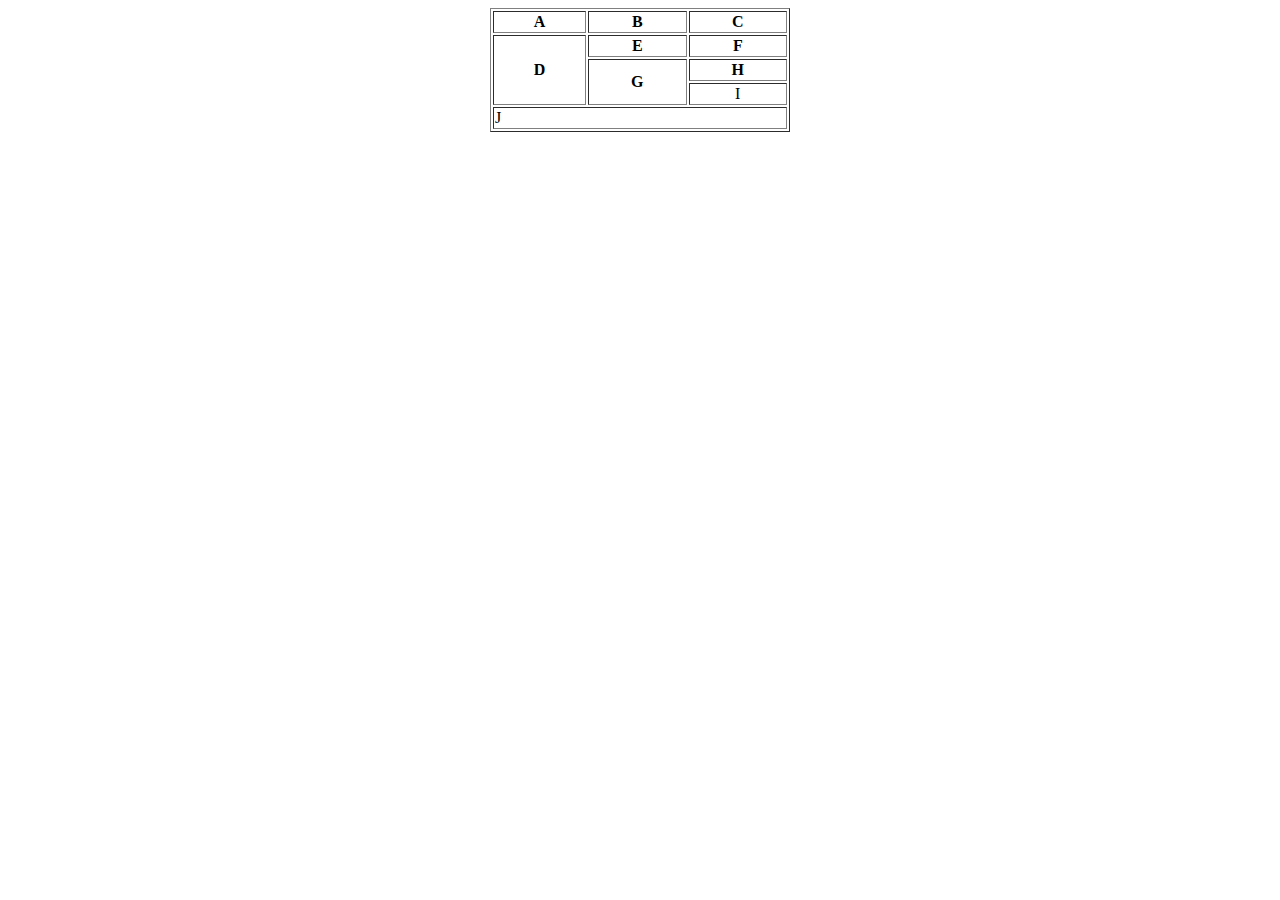
<file: table.html>
<html>
    <head>
        <title>table</title>
    </head>
    <body>
        <table border="1" width="300" align="center">
            <tr>
                <th>A</th>
                <th>B</th>
                <th>C</th>
            </tr>
            <tr>
                <th rowspan="3">D</th>
                <th>E</th>
                <th>F</th>
            </tr>
            <tr>
                <th rowspan="2">G</th> 
                <th>H</th>                             
            </tr>
            <tr>
                <td align="center">I</td>                                          
            </tr>
            <tr>
                <td colspan="3">J</td>
              


        </table>

    </body>
</html>
</file>
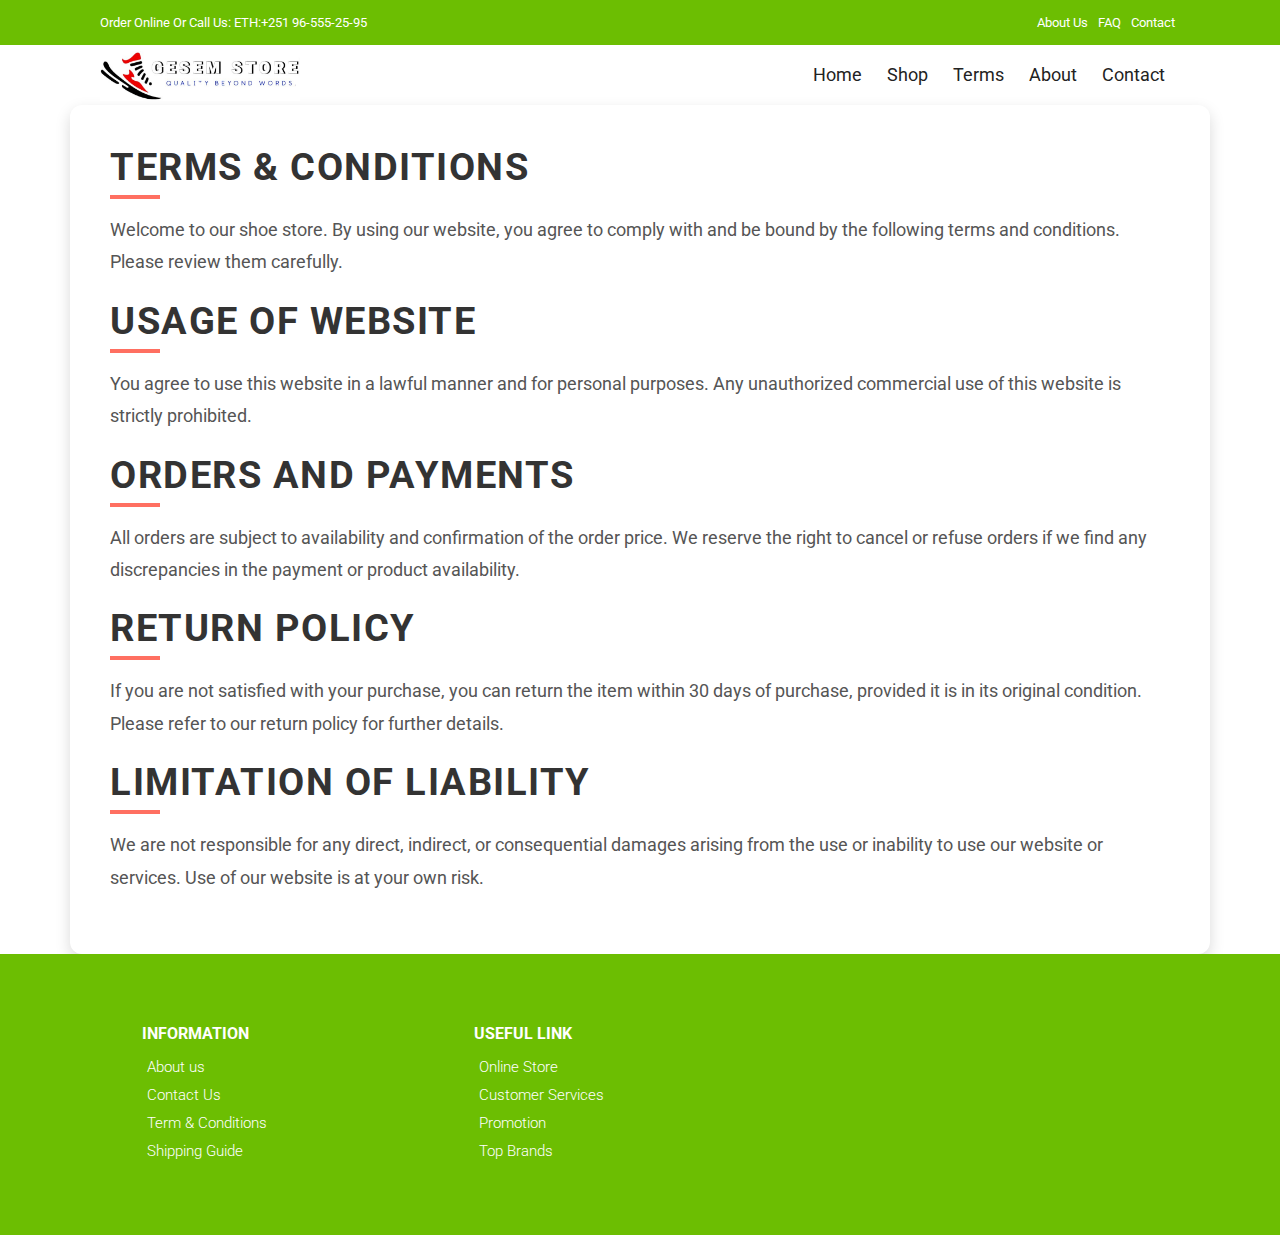
<file: terms.html>
<!DOCTYPE html>
<html lang="en">
<head>
  <meta charset="UTF-8">
  <meta name="viewport" content="width=device-width, initial-scale=1.0">
  <title>Terms & Conditions | Gesem Store</title>
  <link rel="stylesheet" href="https://cdn.jsdelivr.net/npm/bootstrap@5.2.2/dist/css/bootstrap.min.css" integrity="sha384-ZenhVNpHmPwQGorRXWGEgNLECVhhmHGLCtZJoFqcnkQxwQjQzGYIRCEkATGWfEOBs" crossorigin="anonymous">
  <link rel="stylesheet" href="css/styles.css">
  <style>
    /* Custom styles for the main container */
    main.container.mt-5 {
      padding: 40px;
      background-color: #ffffff; /* Bright and clean background */
      border-radius: 12px;
      box-shadow: 0 6px 15px rgba(0, 0, 0, 0.15); /* Deeper shadow for modern depth */
      transition: all 0.4s ease-in-out; /* Smooth transition for interactivity */
    }

    /* Hover effect for the entire main container */
    main.container.mt-5:hover {
      transform: scale(1.02); /* Slight zoom effect on hover */
      box-shadow: 0 8px 20px rgba(0, 0, 0, 0.2); /* Enhanced shadow on hover */
    }

    /* Styling the headings within the main section */
    main.container.mt-5 h2 {
      font-size: 38px;
      font-weight: bold;
      color: #333;
      margin-bottom: 25px;
      position: relative;
      text-transform: uppercase;
      letter-spacing: 1.5px;
    }

    /* Add decorative underline for headings */
    main.container.mt-5 h2::after {
      content: '';
      width: 50px;
      height: 4px;
      background-color: #ff6f61; /* Accent color */
      position: absolute;
      bottom: -10px;
      left: 0;
    }

    /* Styling the paragraphs within the main section */
    main.container.mt-5 p {
      font-size: 18px;
      line-height: 1.8;
      color: #555;
      margin-bottom: 20px;
      transition: color 0.3s ease-in-out;
    }

    /* Interactivity: Change paragraph color on hover */
    main.container.mt-5 p:hover {
      color: #ff6f61; /* Accent color change on hover */
    }

    /* Section icons styling */
    main.container.mt-5 .fa {
      color: #ff6f61; /* Bright, attractive icon color */
      margin-bottom: 12px;
      transition: transform 0.3s ease-in-out, color 0.3s ease-in-out;
    }

    /* Hover effect for the icons */
    main.container.mt-5 .fa:hover {
      transform: rotate(15deg) scale(1.1); /* Rotation and scaling for interaction */
      color: #333; /* Change icon color on hover */
    }

    /* Centered text for the columns in the third section */
    main.container.mt-5 .text-center h3 {
      font-size: 26px;
      color: #444;
      margin-bottom: 15px;
      text-transform: uppercase;
      letter-spacing: 1px;
      transition: color 0.3s ease;
    }

    /* Change heading color on hover for interactivity */
    main.container.mt-5 .text-center h3:hover {
      color: #ff6f61; /* Heading color change on hover */
    }

    main.container.mt-5 .text-center p {
      font-size: 17px;
      color: #666;
      transition: color 0.3s ease;
    }

    /* Hover effect for the text */
    main.container.mt-5 .text-center p:hover {
      color: #ff6f61; /* Change paragraph color on hover */
    }
  </style>
</head>
<body>
  <!-- Navigation -->
  <div class="top-nav">
    <div class="container d-flex">
      <p>Order Online Or Call Us: ETH:+251 96-555-25-95</p>
      <ul class="d-flex">
        <li><a href="about us.html">About Us</a></li>
        <li><a href="#">FAQ</a></li>
        <li><a href="cart.html">Contact</a></li>
      </ul>
    </div>
  </div>
  <div class="navigation">
    <div class="nav-center container d-flex">
      <a href="index.html" class="logo"><img src="images/logo4.jpg" alt="Your Logo" style="width: 200px; height: 50px; vertical-align: middle;"></a> 

      <ul class="nav-list d-flex">
        <li class="nav-item">
          <a href="index.html" class="nav-link">Home</a>
        </li>
        <li class="nav-item">
          <a href="product.html" class="nav-link">Shop</a>
        </li>
        <li class="nav-item">
          <a href="terms.html" class="nav-link">Terms</a>
        </li>
        <li class="nav-item">
          <a href="about us.html" class="nav-link">About</a>
        </li>
        <li class="nav-item">
          <a href="contactus.html" class="nav-link">Contact</a>
        </li>
        <li class="icons d-flex">
          <a href="login.html" class="icon">
            <i class="bx bx-user"></i>
          </a>
          <div class="icon">
            <i class="bx bx-search"></i>
          </div>
          <div class="icon">
            <i class="bx bx-heart"></i>
            <span class="d-flex">0</span>
          </div>
          <a href="cart.html" class="icon">
            <i class="bx bx-cart"></i>
            <span class="d-flex">0</span>
          </a>
        </li>
      </ul>

      <div class="hamburger">
        <i class="bx bx-menu-alt-left"></i>
      </div>
    </div>
  </div>

  <!-- Main Content -->
  <main class="container mt-5">
    <section class="row">
      <div class="col-12">
        <h2>Terms & Conditions</h2>
        <p>Welcome to our shoe store. By using our website, you agree to comply with and be bound by the following terms and conditions. Please review them carefully.</p>
      </div>
    </section>

    <section class="row mt-5">
      <div class="col-12">
        <h2>Usage of Website</h2>
        <p>You agree to use this website in a lawful manner and for personal purposes. Any unauthorized commercial use of this website is strictly prohibited.</p>
      </div>
    </section>

    <section class="row mt-5">
      <div class="col-12">
        <h2>Orders and Payments</h2>
        <p>All orders are subject to availability and confirmation of the order price. We reserve the right to cancel or refuse orders if we find any discrepancies in the payment or product availability.</p>
      </div>
    </section>

    <section class="row mt-5">
      <div class="col-12">
        <h2>Return Policy</h2>
        <p>If you are not satisfied with your purchase, you can return the item within 30 days of purchase, provided it is in its original condition. Please refer to our return policy for further details.</p>
      </div>
    </section>

    <section class="row mt-5">
      <div class="col-12">
        <h2>Limitation of Liability</h2>
        <p>We are not responsible for any direct, indirect, or consequential damages arising from the use or inability to use our website or services. Use of our website is at your own risk.</p>
      </div>
    </section>
  </main>

 <!-- Footer -->
 <footer class="footer">
    <div class="row">
      <div class="col d-flex">
        <h4>INFORMATION</h4>
        <a href="">About us</a>
        <a href="">Contact Us</a>
        <a href="">Term & Conditions</a>
        <a href="">Shipping Guide</a>
      </div>
      <div class="col d-flex">
        <h4>USEFUL LINK</h4>
        <a href="">Online Store</a>
        <a href="">Customer Services</a>
        <a href="">Promotion</a>
        <a href="">Top Brands</a>
      </div>
      <div class="col d-flex">
        <span><i class="bx bxl-facebook-square"></i></span>
        <span><i class="bx bxl-instagram-alt"></i></span>
        <span><i class="bx bxl-github"></i></span>
        <span><i class="bx bxl-twitter"></i></span>
        <span><i class="bx bxl-pinterest"></i></span>
      </div>
    </div>
  </footer>
  <!-- Custom Script -->
  <script src="./js/index.js"></script>
</body>
</html>
</file>
<file: css/styles.css>
/* Fonts */
@import url('https://fonts.googleapis.com/css2?family=Roboto:wght@100;300;400;500;700&display=swap');

/* Color Variables */
:root {
  --white: #fff;
  --black: #222;
  --green: #6cbe02;
  --grey1: #f0f0f0;
  --grey2: #e9d7d3;
}

/* Basic Reset */
*,
*::before,
*::after {
  margin: 0;
  padding: 0;
  box-sizing: inherit;
}

html {
  box-sizing: border-box;
  font-size: 62.5%;
}

body {
  font-family: 'Roboto', sans-serif;
  font-size: 1.6rem;
  background-color: var(--white);
  color: var(--black);
  font-weight: 400;
  font-style: normal;
}

a {
  text-decoration: none;
  color: var(--black);
}

li {
  list-style: none;
}

.container {
  max-width: 114rem;
  margin: 0 auto;
  padding: 0 3rem;
}

.d-flex {
  display: flex;
  align-items: center;
}

/* 
=================
Header
=================
*/

.header {
  position: relative;
  min-height: 100vh;
  overflow-x: hidden;
}

.top-nav {
  background-color: var(--green);
  font-size: 1.3rem;
  color: var(--white);
}

.top-nav div {
  justify-content: space-between;
  height: 4.5rem;
}

.top-nav a {
  color: var(--white);
  padding: 0 0.5rem;
}

/* 
=================
Navigation
=================
*/
.navigation {
  height: 6rem;
  line-height: 6rem;
}

.nav-center {
  justify-content: space-between;
}

.nav-list .icons {
  display: none;
}

.nav-center .nav-item:not(:last-child) {
  margin-right: 0.5rem;
}

.nav-center .nav-link {
  font-size: 1.8rem;
  padding: 1rem;
}

.nav-center .nav-link:hover {
  color: var(--green);
}

.nav-center .hamburger {
  display: none;
  font-size: 2.3rem;
  color: var(--black);
  cursor: pointer;
}

/* Icons */

.icon {
  cursor: pointer;
  font-size: 2.5rem;
  padding: 0 1rem;
  color: #555;
  position: relative;
}

.icon:not(:last-child) {
  margin-right: 0.5rem;
}

.icon span {
  position: absolute;
  top: 3px;
  right: -3px;
  background-color: var(--green);
  color: var(--white);
  border-radius: 50%;
  font-size: 1.3rem;
  height: 2rem;
  width: 2rem;
  justify-content: center;
}

@media only screen and (max-width: 768px) {
  .nav-list {
    position: fixed;
    top: 12%;
    left: -35rem;
    flex-direction: column;
    align-items: flex-start;
    box-shadow: 5px 5px 10px rgba(0, 0, 0, 0.2);
    background-color: white;
    height: 100%;
    width: 0%;
    max-width: 35rem;
    z-index: 100;
    transition: all 300ms ease-in-out;
  }

  .nav-list.open {
    left: 0;
    width: 100%;
  }

  .nav-list .nav-item {
    margin: 0 0 1rem 0;
    width: 100%;
  }

  .nav-list .nav-link {
    font-size: 2rem;
    color: var(--black);
  }

  .nav-center .hamburger {
    display: block;
    color: var(--black);
    font-size: 3rem;
  }

  .icons {
    display: none;
  }

  .nav-list .icons {
    display: flex;
  }

  .top-nav ul {
    display: none;
  }

  .top-nav div {
    justify-content: center;
    height: 3rem;
  }
}

/* 
=================
Hero Area
=================
*/

.hero,
.hero .glide__slides {
  background-color: rgb(245 245 242);
  position: relative;
  height: calc(100vh - 6rem);
  margin: 0 4rem;
  overflow: hidden;
}

.hero .center {
  display: flex;
  align-items: center;
  justify-content: center;
  position: relative;
  height: 100%;
  padding-top: 3rem;
}

.hero .left {
  position: absolute;
  top: 0%;
  left: 25rem;
  opacity: 0;
  transition: all 1000ms ease-in-out;
}

.hero .left h1 {
  font-size: 5rem;
  margin: 1rem 0;
}

.hero .left p {
  font-size: 1.6rem;
  margin-bottom: 1rem;
}

.hero .left .hero-btn {
  display: inline-block;
  padding: 1rem 3rem;
  font-size: 1.6rem;
  margin-top: 1rem;
  background-color: var(--green);
  color: white;
}

.hero .right {
  flex: 0 0 50%;
  height: 50%;
  position: relative;
  text-align: center;
}

.hero .right img {
  position: absolute;
  width: 55rem;
  opacity: 0;
  transition: all 1000ms ease-in-out;
}

.center .right img.img1 {
  width: 85%;
  right: -25%;
  bottom: 50%;
  
}

.center .right img.img2 {
  width: 90%;
  right: -40%;
  bottom: -40%;
}

.glide__slide--active .center .right img {
  bottom: -3%;
  opacity: 1;
}


.glide__slide--active .left {
  opacity: 1;
  top: 35%;
}

/*
======================
Hero Media Query
======================
*/
@media only screen and (max-width: 1500px) {
  .hero .left {
    left: 0;
  }
}
@media only screen and (max-width: 999px) {
  .glide__slide--active .left {
    top: 15%;
  }

  .center .right img.img1 {
    width: 90%;
  }

  .center .right img.img2 {
    width: 100%;
  }
}

@media only screen and (max-width: 567px) {
  .center .right img.img1 {
    width: 30rem;
  }

  .center .right img.img2 {
    width: 33rem;
  }

  .hero,
  .hero .glide__slides {
    margin: 0;
    padding: 0 3rem;
  }

  .hero .left h1 {
    font-size: 3rem;
  }

  .hero .left span {
    font-size: 1.4rem;
  }
  .hero .left p {
    font-size: 1.5rem;
    width: 80%;
  }
}

/* Category Section */
.section {
  padding: 10rem 0 5rem 0;
  overflow: hidden;
}

.cat-center {
  display: flex;
  align-items: center;
  justify-content: center;
  max-width: 114rem;
  margin: auto;
  padding: 0 3rem;
}

.cat-center .cat {
  max-width: 37rem;
  height: 25rem;
  overflow: hidden;
  position: relative;
  cursor: pointer;
  text-align: center;
}

.cat-center .cat:not(:last-child) {
  margin-right: 3rem;
}

.cat-center .cat img {
  width: 36.5rem;
  height: 100%;
  margin: auto;
  object-fit: cover;
  transition: all 2s ease;
}

.cat-center .cat:hover img {
  transform: scale(1.1);
}

.cat-center .cat div {
  position: absolute;
  bottom: 15%;
  left: 50%;
  transform: translateX(-50%);
  background-color: var(--white);
  width: 18rem;
  height: 5rem;
  line-height: 5rem;
  text-align: center;
  font-size: 2rem;
  font-weight: 500;
}

@media only screen and (max-width: 1200px) {
  .cat-center .cat img {
    width: 30rem;
  }
}

@media only screen and (max-width: 967px) {
  .cat-center .cat {
    max-width: 25rem;
    height: 20rem;
  }

  .cat-center .cat img {
    width: 25rem;
  }
}

@media only screen and (max-width: 768px) {
  .section {
    padding: 5rem 0;
  }

  .cat-center {
    flex-direction: column;
    padding: 3rem;
  }

  .cat-center .cat {
    max-width: 100%;
    height: 30rem;
  }

  .cat-center .cat:not(:last-child) {
    margin-right: 0rem;
    margin-bottom: 5rem;
  }

  .cat-center .cat img {
    width: 100%;
  }
}

/* New Arrivals */
.title {
  text-align: center;
  margin-bottom: 5rem;
}

.title h1 {
  font-size: 3rem;
  text-transform: uppercase;
  margin-bottom: 1rem;
  font-weight: 500;
}

.product-center {
  display: flex;
  align-items: center;
  justify-content: center;
  flex-wrap: wrap;
  max-width: 120rem;
  margin: 0 auto;
  padding: 0 2rem;
}

.product-item {
  position: relative;
  width: 27rem;
  margin: 0 auto;
  margin-bottom: 3rem;
}

.product-thumb img {
  width: 100%;
  height: 31rem;
  object-fit: cover;
  transition: all 500ms linear;
}

.product-info {
  padding: 1rem;
  text-align: center;
}

.product-info span {
  display: inline-block;
  font-size: 1.2rem;
  color: #666;
  margin-bottom: 1rem;
}

.product-info a {
  font-size: 1.5rem;
  display: block;
  margin-bottom: 1rem;
  transition: all 300ms ease;
}

.product-info a:hover {
  color: var(--green);
}

.product-item .icons {
  position: absolute;
  left: 50%;
  top: 35%;
  transform: translateX(-50%);
  display: flex;
  align-items: center;
}

.product-item .icons li {
  background-color: var(--white);
  text-align: center;
  padding: 1rem 1.5rem;
  font-size: 2.3rem;
  cursor: pointer;
  transition: 300ms ease-out;
  transform: translateY(20px);
  visibility: hidden;
  opacity: 0;
}

.product-item .icons li:first-child {
  transition-delay: 0.1s;
}

.product-item .icons li:nth-child(2) {
  transition-delay: 0.2s;
}

.product-item .icons li:nth-child(3) {
  transition-delay: 0.3s;
}

.product-item:hover .icons li {
  visibility: visible;
  opacity: 1;
  transform: translateY(0);
}

.product-item .icons li:not(:last-child) {
  margin-right: 0.5rem;
}

.product-item .icons li:hover {
  background-color: var(--green);
  color: var(--white);
}


.product-item .overlay {
  position: relative;
  overflow: hidden;
  cursor: pointer;
  width: 100%;
}

.product-item .overlay::after {
  content: '';
  position: absolute;
  top: 0;
  left: 0;
  width: 100%;
  height: 100%;
  background-color: rgba(0, 0, 0, 0.5);
  visibility: hidden;
  opacity: 0;
  transition: 300ms ease-out;
}

.product-item:hover .overlay::after {
  visibility: visible;
  opacity: 1;
}

.product-item:hover .product-thumb img {
  transform: scale(1.1);
}

.product-item .discount {
  position: absolute;
  top: 1rem;
  left: 1rem;
  background-color: var(--green);
  padding: 0.5rem 1rem;
  color: var(--white);
  border-radius: 2rem;
  font-size: 1.5rem;
}

@media only screen and (max-width: 567px) {
  .product-center {
    max-width: 100%;
    padding: 0 1rem;
  }

  .product-item {
    width: 40%;
    margin-bottom: 3rem;
  }

  .product-thumb img {
    height: 20rem;
  }

  .product-item {
    margin-right: 2rem;
  }

  .product-item .icons li {
    padding: 0.5rem 1rem;
    font-size: 1.8rem;
  }
}

/* Banner */

.banner {
  position: relative;
  background-color: var(--grey2);
  padding: 14rem 20%;
}

.banner .right img {
  position: absolute;
  bottom: 0;
  right: 10%;
  width: 75rem;
}

.banner .trend,
.banner p {
  display: block;
  font-size: 2rem;
  font-weight: 300;
  margin-bottom: 1.5rem;
}

.banner h1 {
  font-size: 5.4rem;
  color: var(--black);
  margin-bottom: 1.5rem;
}

.banner .btn {
  display: inline-block;
  margin-top: 2rem;
}

@media only screen and (max-width: 1500px) {
  .banner {
    padding: 14rem;
  }

  .banner .right img {
    right: 3rem;
    width: 70rem;
  }
}

@media only screen and (max-width: 996px) {
  .banner {
    padding: 8rem 2rem;
  }

  .banner .trend,
  .banner p {
    font-size: 1.5rem;
  }

  .banner h1 {
    font-size: 4rem;
  }

  .banner .right img {
    right: -6%;
    width: 50rem;
  }
}

@media only screen and (max-width: 768px) {
  .banner {
    display: grid;
    grid-template-columns: 1fr;
    height: 80vh;
  }

  .banner .left {
    width: 100%;
    margin-bottom: 3rem;
  }

  .banner .right {
    flex: 0 0 50%;
  }

  .banner .right img {
    right: 0;
    width: 50rem;
    left: 50%;
    transform: translateX(-50%);
  }
}

@media only screen and (max-width: 567px) {
  .banner {
    padding: 8rem 5rem;
  }

  .banner .trend,
  .banner p {
    font-size: 1.3rem;
    margin-bottom: 1rem;
  }

  .banner h1 {
    font-size: 3rem;
    margin-bottom: 1rem;
  }

  .banner .btn {
    padding: 0.8rem 1.7rem;
    font-size: 1.4rem;
  }

  .banner .right img {
    width: 45rem;
  }
}

/* Contact */
.contact {
  background-color: var(--black);
  color: var(--white);
  padding: 10rem 20rem;
}

.contact .row {
  display: grid;
  grid-template-columns: 1fr 1fr;
  align-items: center;
}

.contact .row .col h2 {
  margin-bottom: 1.5rem;
}

.contact .row .col p {
  width: 70%;
  margin-bottom: 2rem;
}

.btn-1 {
  background-color: var(--green);
  color: var(--white);
  display: inline-block;
  border-radius: 1rem;
  padding: 1rem 2rem;
}

.contact form div {
  position: relative;
  width: 80%;
  margin: 0 auto;
}

.contact form input {
  font-family: 'Roboto', sans-serif;
  text-indent: 2rem;
  width: 100%;
  border-radius: 1rem;
  padding: 1.5rem 0;
  outline: none;
  border: none;
}

.contact form a {
  position: absolute;
  top: 0;
  right: 0;
  background-color: var(--green);
  color: white;
  margin: 0.5rem;
  padding: 1rem 3rem;
  border-radius: 1rem;
}

@media only screen and (max-width: 996px) {
  .contact {
    padding: 8rem 8rem;
  }
}

@media only screen and (max-width: 768px) {
  .contact .row {
    grid-template-columns: 1fr;
    gap: 5rem 0;
  }

  .contact form div {
    width: 100%;
  }
}

@media only screen and (max-width: 567px) {
  .contact {
    padding: 8rem 1rem;
  }
}

/* Footer */
.footer {
  padding: 7rem 1rem;
  background-color: var(--green);
}

footer .row {
  display: grid;
  grid-template-columns: 1fr 1fr 1fr;
  max-width: 99.6rem;
  margin: 0 auto;
}


.footer .col {
  flex-direction: column;
  color: var(--white);
  align-items: flex-start;
}

.footer .col:last-child {
  flex-direction: row;
  justify-content: center;
}

.footer .col:last-child span {
  font-size: 2.5rem;
  margin-right: 0.5rem;
  color: var(--white);
}

.footer .col a {
  color: var(--white);
  font-size: 1.5rem;
  padding: 0.5rem;
  font-weight: 300;
}

.footer .col h4 {
  margin-bottom: 1rem;
}

@media only screen and (max-width: 567px) {
  footer .row {
    grid-template-columns: 1fr;
    row-gap: 3rem;
  }
}

/* Popup */
.popup {
  position: fixed;
  top: 0;
  left: 0;
  width: 100%;
  height: 100vh;
  background-color: rgba(0, 0, 0, 0.5);
  z-index: 9999;
  transition: 0.3s;
  transform: scale(1);
}

.popup-content {
  position: absolute;
  top: 50%;
  left: 50%;
  width: 90%;
  max-width: 110rem;
  margin: 0 auto;
  height: 55rem;
  transform: translate(-50%, -50%);
  padding: 1.6rem;
  display: table;
  overflow: hidden;
  background-color: var(--white);
}

.popup-close {
  display: flex;
  align-items: center;
  justify-content: center;
  position: absolute;
  top: 2rem;
  right: 2rem;
  padding: 0.5rem;
  background-color: var(--green);
  border-radius: 50%;
  cursor: pointer;
}

.popup-close {
  font-size: 3rem;
  color: white;
}

.popup-left {
  display: table-cell;
  width: 50%;
  height: 100%;
  vertical-align: middle;
}

.popup-right {
  display: table-cell;
  width: 50%;
  vertical-align: middle;
  padding: 3rem 5rem;
}

.popup-img-container {
  width: 100%;
  overflow: hidden;
}

.popup-img-container img.popup-img {
  display: block;
  width: 60rem;
  height: 45rem;
  max-width: 100%;
  border-radius: 1rem;
  object-fit: cover;
}

.right-content {
  text-align: center;
  width: 85%;
  margin: 0 auto;
}

.right-content h1 {
  font-size: 4rem;
  color: #000;
  margin-bottom: 1.6rem;
}

.right-content h1 span {
  color: var(--green);
}

.right-content p {
  font-size: 1.6rem;
  color: #555;
  margin-bottom: 1.6rem;
}

.popup-form {
  width: 100%;
  padding: 1.5rem 0;
  text-indent: 1rem;
  margin-bottom: 1.6rem;
  border-radius: 3rem;
  background-color: var(--green);
  color: white;
  font-size: 1.8rem;
  border: none;
}

.popup-form::placeholder {
  color: white;
}

.popup-form:focus {
  outline: none;
}

.right-content a:link,
.right-content a:visited {
  display: inline-block;
  padding: 1.8rem 5rem;
  border-radius: 3rem;
  font-weight: 700;
  color: var(--white);
  background-color: var(--black);
  border: 1px solid var(--grey2);
  transition: 0.3s;
}

.right-content a:hover {
  background-color: var(--green);
  border: 1px solid var(--grey2);
  color: var(--black);
}

.hide-popup {
  transform: scale(0.2);
  opacity: 0;
  visibility: hidden;
}

@media only screen and (max-width: 1200px) {
  .right-content {
    width: 100%;
  }

  .right-content h1 {
    font-size: 3.5rem;
    margin-bottom: 1.3rem;
  }
}

@media only screen and (max-width: 998px) {
  .popup-right {
    width: 100%;
  }

  .popup-left {
    display: none;
  }

  .right-content h1 {
    font-size: 5rem;
  }
}

@media only screen and (max-width: 768px) {
  .right-content h1 {
    font-size: 4rem;
  }

  .right-content p {
    font-size: 1.6rem;
  }

  .popup-form {
    width: 90%;
    margin: 0 auto;
    padding: 1.8rem 0;
    margin-bottom: 1.5rem;
  }

  .goto-top:link,
  .goto-top:visited {
    right: 5%;
    bottom: 5%;
  }
}

@media only screen and (max-width: 568px) {
  .popup-right {
    padding: 0 1.6rem;
  }

  .popup-content {
    height: 35rem;
    width: 90%;
    margin: 0 auto;
  }

  .right-content {
    width: 100%;
  }

  .right-content h1 {
    font-size: 3rem;
  }

  .right-content p {
    font-size: 1.4rem;
  }

  .popup-form {
    width: 100%;
    padding: 1.5rem 0;
    margin-bottom: 1.3rem;
  }

  .right-content a:link,
  .right-content a:visited {
    padding: 1.5rem 3rem;
  }

  .popup-close {
    top: 1rem;
    right: 1rem;
    padding: 0.5rem;
  }
}

/* All Products */
.section .top {
  display: flex;
  align-items: center;
  justify-content: space-between;
  margin-bottom: 4rem;
}


.all-products .top select {
  font-family: 'Poppins', sans-serif;
  width: 20rem;
  padding: 1rem;
  border: 1px solid #ccc;
  appearance: none;
  outline: none;
}

form {
  position: relative;
  z-index: 1;
}

form span {
  position: absolute;
  top: 50%;
  right: 1rem;
  transform: translateY(-50%);
  font-size: 2rem;
  z-index: 0;
}

@media only screen and (max-width: 768px) {
  .all-products .top select {
    width: 15rem;
  }
}

/* Pagination */
.pagination {
  display: flex;
  align-items: center;
  padding: 3rem 0 5rem 0;
}

.pagination span {
  display: inline-block;
  padding: 1rem 1.5rem;
  border: 1px solid var(--green);
  font-size: 1.8rem;
  margin-bottom: 2rem;
  cursor: pointer;
  transition: all 300ms ease-in-out;
}

.pagination span:hover {
  border: 1px solid var(--green);
  background-color: var(--green);
  color: #fff;
}

/* Cart Items */
.cart {
  margin: 10rem auto;
}

table {
  width: 100%;
  border-collapse: collapse;
}

.cart-info {
  display: flex;
  flex-wrap: wrap;
}

th {
  text-align: left;
  padding: 0.5rem;
  color: #fff;
  background-color: var(--green);
  font-weight: normal;
}

td {
  padding: 1rem 0.5rem;
}

td input {
  width: 5rem;
  height: 3rem;
  padding: 0.5rem;
}

td a {
  color: orangered;
  font-size: 1.4rem;
}

td img {
  width: 8rem;
  height: 8rem;
  margin-right: 1rem;
}

.total-price {
  display: flex;
  align-items: flex-end;
  flex-direction: column;
  margin-top: 2rem;
}

.total-price table {
  border-top: 3px solid var(--green);
  width: 100%;
  max-width: 35rem;
}

td:last-child {
  text-align: right;
}

th:last-child {
  text-align: right;
}

.checkout {
  display: inline-block;
  background-color: var(--green);
  color: white;
  padding: 1rem;
  margin-top: 1rem;
}

@media only screen and (max-width: 567px) {
  .cart-info p {
    display: none;
  }
}

/* Product Details */
.product-detail .details {
  display: grid;
  grid-template-columns: 1fr 1.2fr;
  gap: 7rem;
}

.product-detail .left {
  display: flex;
  flex-direction: column;
}

.product-detail .left .main {
  text-align: center;
  background-color: #f6f2f1;
  margin-bottom: 2rem;
  height: 45rem;
}

.product-detail .left .main img {
  object-fit: cover;
  height: 100%;
  width: 100%;
}

.product-detail .right span {
  display: inline-block;
  font-size: 1.5rem;
  margin-bottom: 1rem;
}

.product-detail .right h1 {
  font-size: 4rem;
  line-height: 1.2;
  margin-bottom: 2rem;
}

.product-detail .right .price {
  font-size: 600;
  font-size: 2rem;
  color: var(--green);
  margin-bottom: 2rem;
}

.product-detail .right div {
  display: inline-block;
  position: relative;
  z-index: -1;
}

.product-detail .right select {
  font-family: 'Poppins', sans-serif;
  width: 20rem;
  padding: 0.7rem;
  border: 1px solid #ccc;
  appearance: none;
  outline: none;
}

.product-detail form {
  margin-bottom: 2rem;
  z-index: 0;
}

.product-detail form span {
  position: absolute;
  top: 50%;
  right: 1rem;
  transform: translateY(-50%);
  font-size: 2rem;
  z-index: 0;
}

.product-detail .form {
  margin-bottom: 3rem;
}

.product-detail .form input {
  padding: 0.8rem;
  text-align: center;
  width: 3.5rem;
  margin-right: 2rem;
}

.product-detail .form .addCart {
  background: var(--green);
  padding: 0.8rem 4rem;
  color: #fff;
  border-radius: 3rem;
}

.product-detail h3 {
  text-transform: uppercase;
  margin-bottom: 2rem;
}

@media only screen and (max-width: 996px) {
  .product-detail .left {
    width: 30rem;
    height: 45rem;
  }

  .product-detail .details {
    gap: 3rem;
  }
}

@media only screen and (max-width: 650px) {
  .product-detail .details {
    grid-template-columns: 1fr;
  }

  .product-detail .right {
    margin-top: 1rem;
  }

  .product-detail .left {
    width: 100%;
    height: 45rem;
  }

  .product-detail .details {
    gap: 3rem;
  }
}

/* Login Form */
.login-form {
  padding: 5rem 0;
  max-width: 50rem;
  margin: 5rem auto;
}

.login-form form {
  display: flex;
  flex-direction: column;
}

.login-form form h1 {
  margin-bottom: 1rem;
}
.login-form form p {
  margin-bottom: 2rem;
}


.login-form form label {
  margin-bottom: 1rem;
}

.login-form form input {
  border: 1px solid #ccc;
  outline: none;
  padding: 1.5rem 0;
  text-indent: 1rem;
  font-size: 1.6rem;
  margin-bottom: 2rem;
  border-radius: 0.5rem;
}

.login-form form input::placeholder {
  font-size: 1.6rem;
  color: #222;
}

.login-form form .buttons {
  margin-top: 1rem;
}

.login-form form button {
  outline: none;
  border: none;
  font-size: 1.6rem;
  padding: 1rem 3rem;
  margin-right: 1.5rem;
  background-color: var(--green);
  color: white;
  cursor: pointer;
}

.login-form form p a {
  color: dodgerblue;
}
</file>
